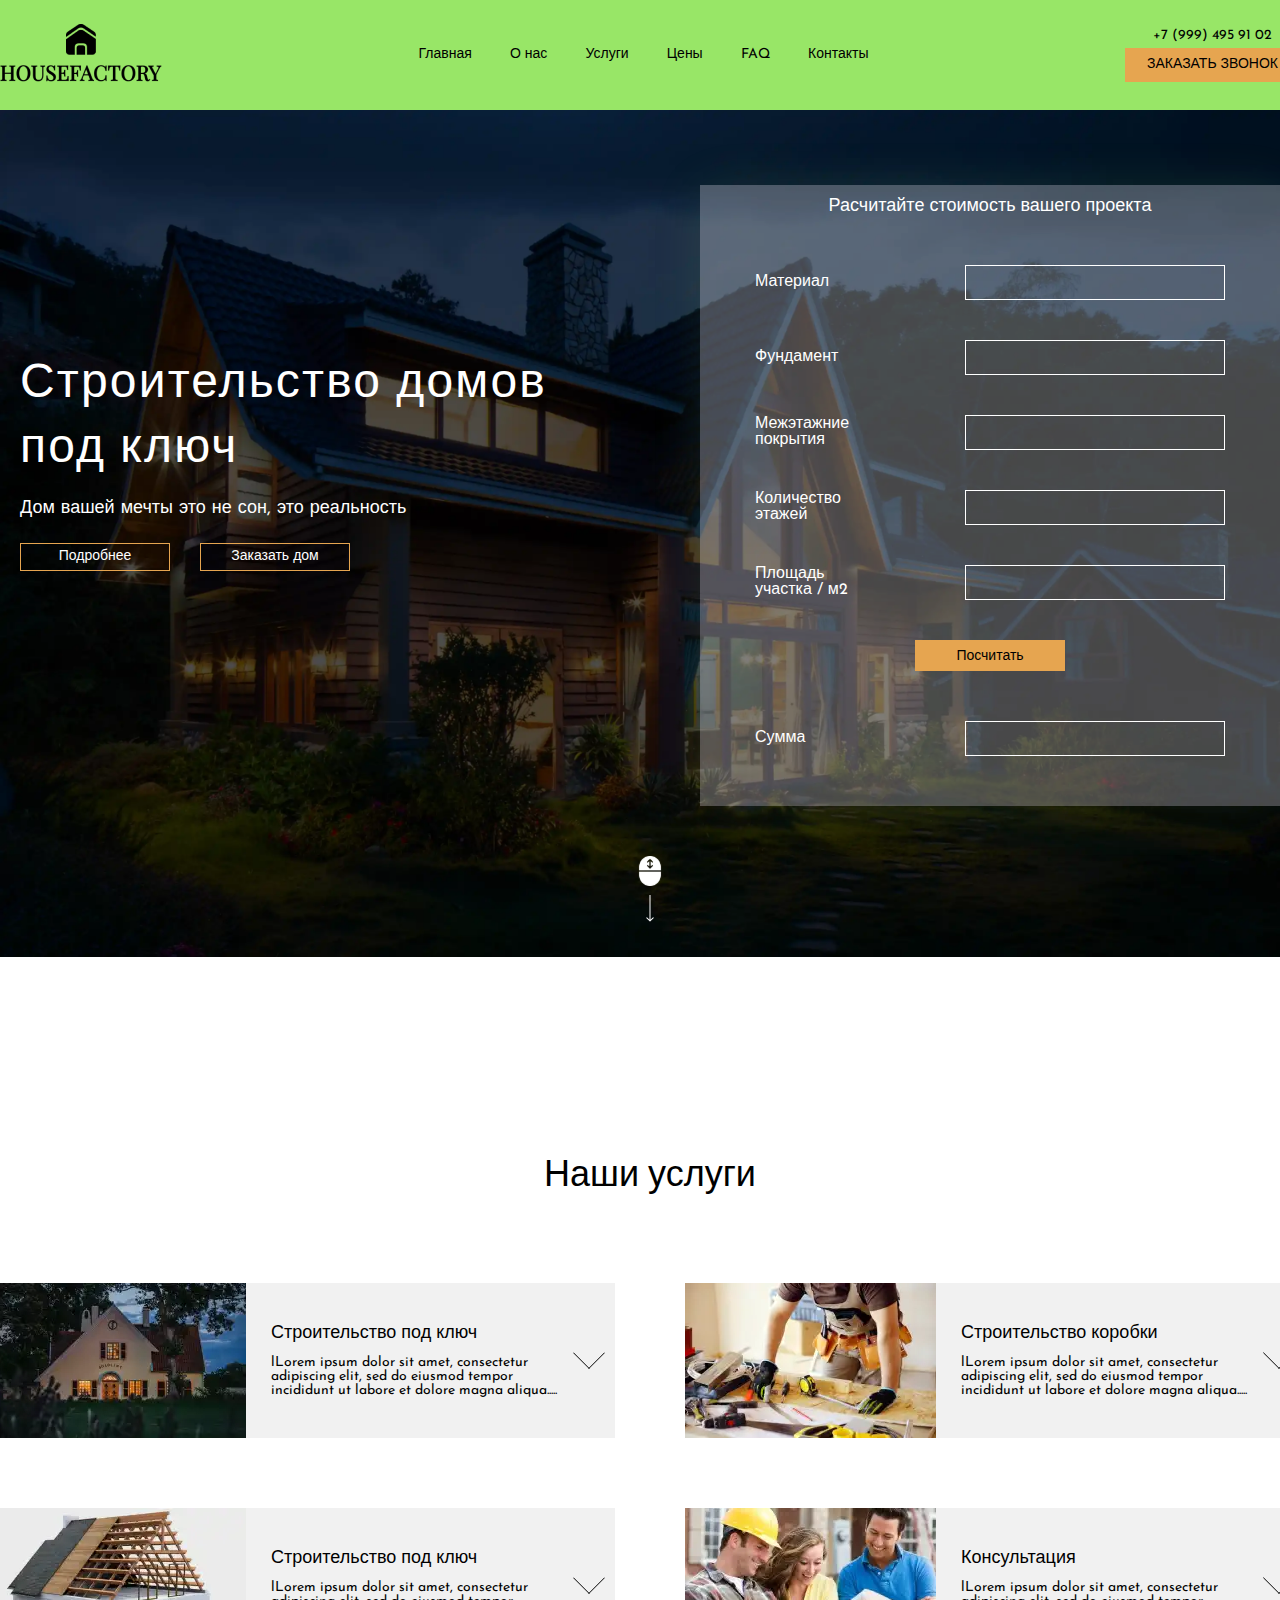
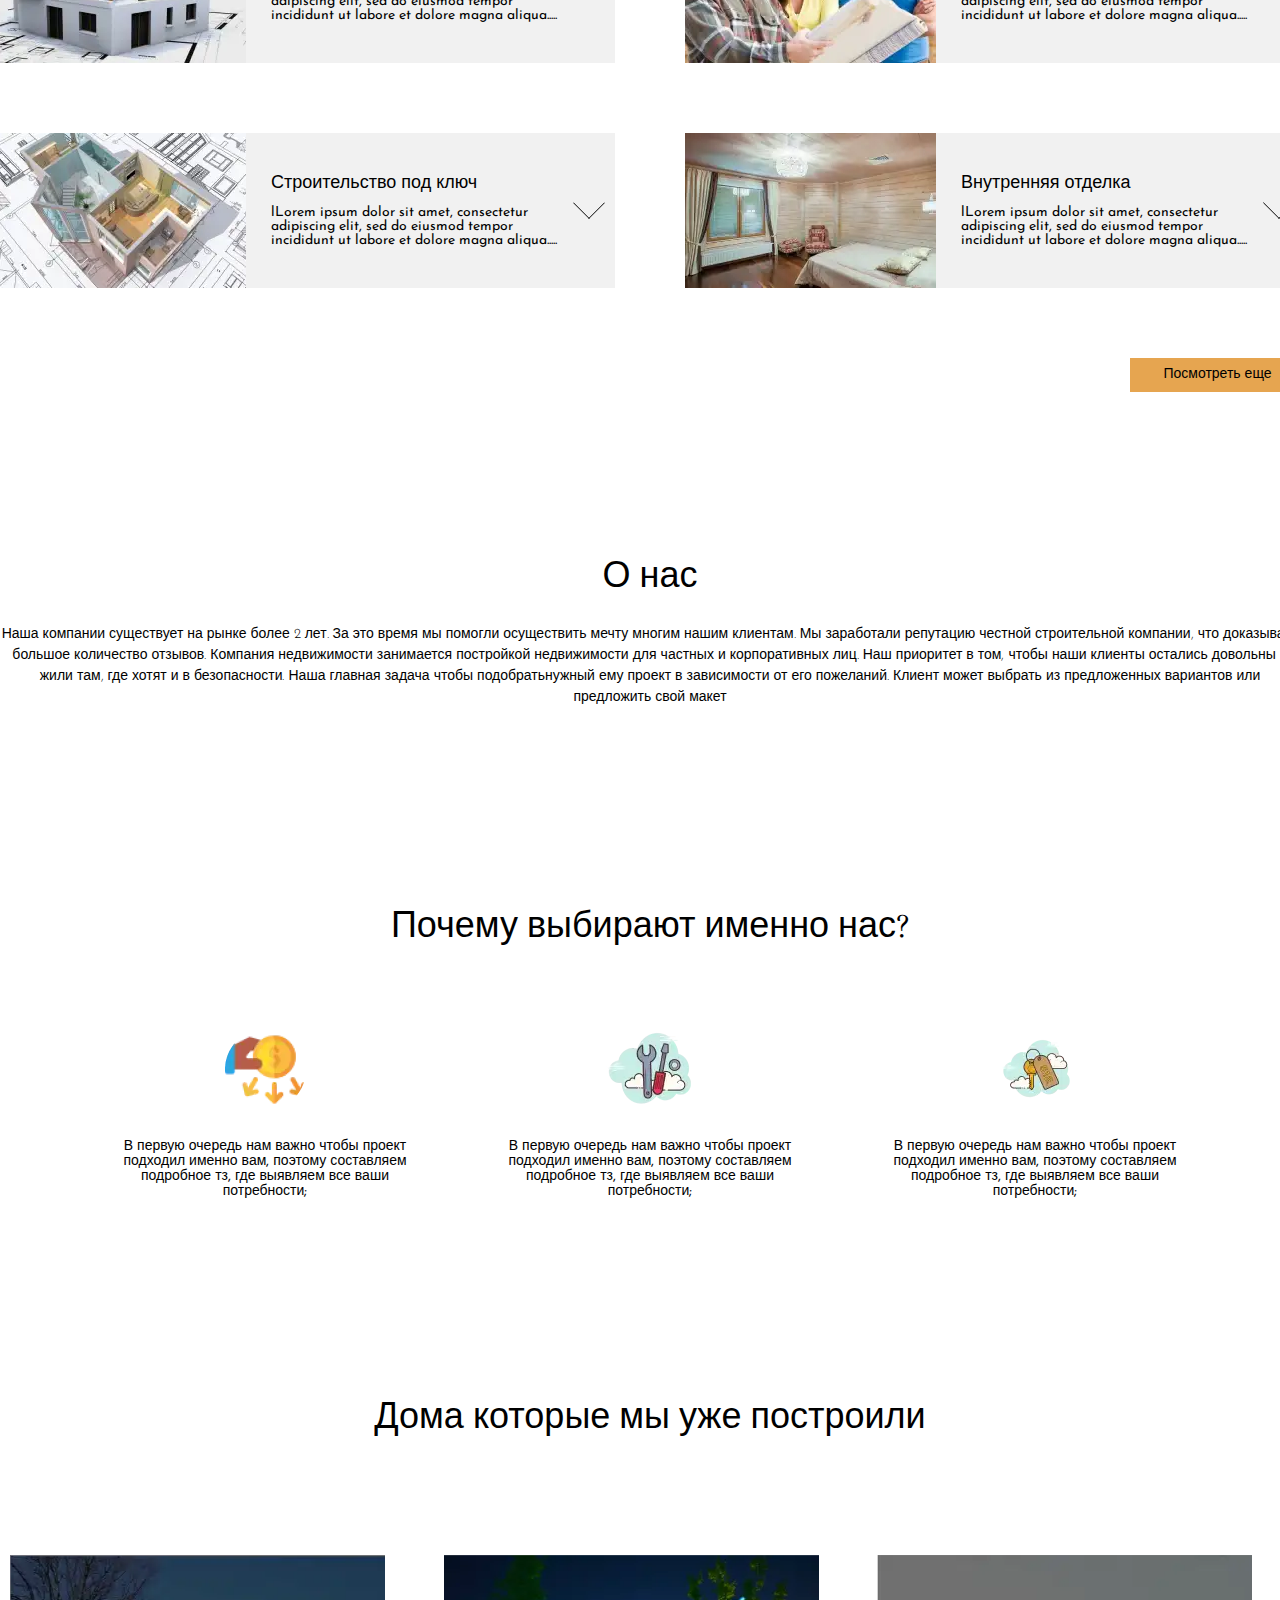
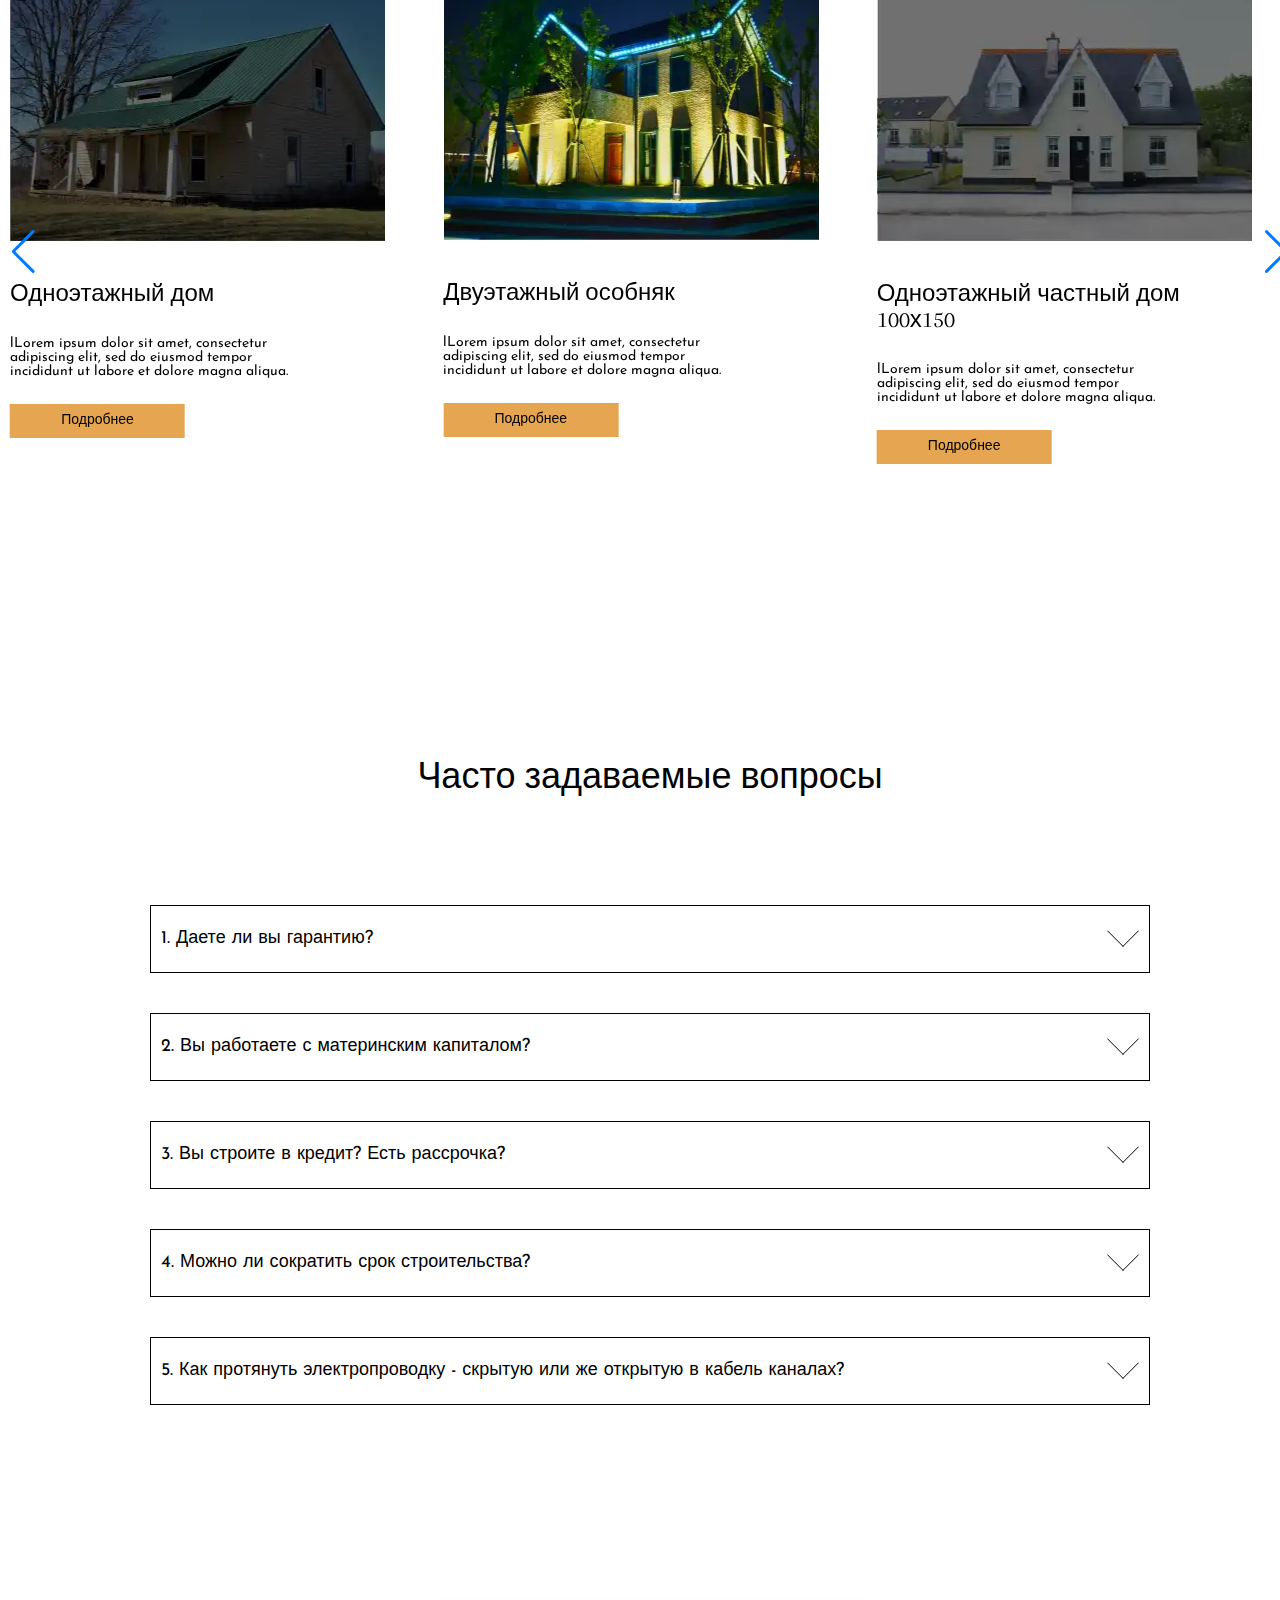
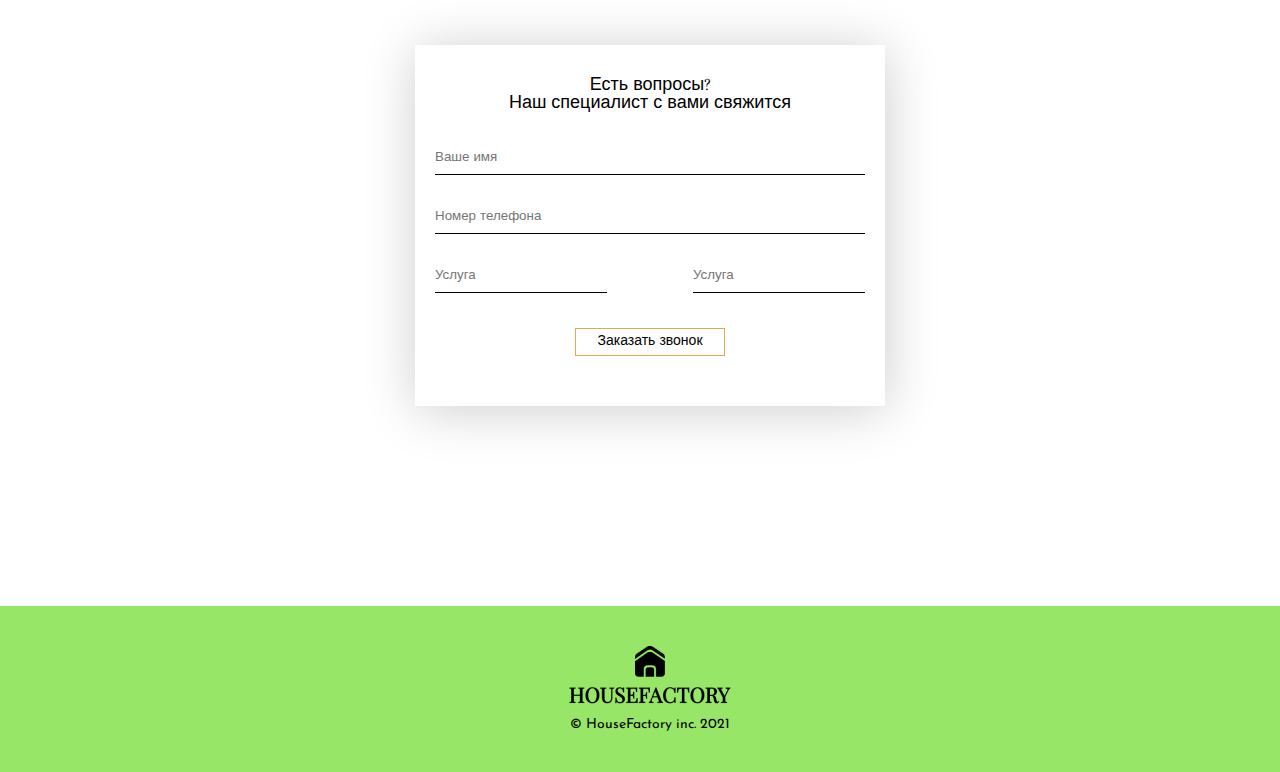
<file: index.html>
<!DOCTYPE html>
<html lang="en">

<head>
   <meta charset="UTF-8">
   <meta http-equiv="X-UA-Compatible" content="IE=edge">
   <meta name="viewport" content="width=device-width, initial-scale=1.0">
   <link rel="shortcut icon" href="favicon.ico" type="image/x-icon">
   <link rel="preconnect" href="https://fonts.gstatic.com">
   <link href="https://fonts.googleapis.com/css2?family=Arapey&family=Josefin+Sans:wght@300;400;700&display=swap"
      rel="stylesheet">
   <link rel="stylesheet" href="css/style.min.css">
   <link rel="stylesheet" href="https://unpkg.com/swiper/swiper-bundle.min.css" />
   <title>Строительcтво домов под ключ</title>
</head>

<body>
   <header class="header">
   <div class="container">
      <div class="header__wrapper">
         <div class="header__logo">
            <a href="#">
               <a href="index.html">
                  <picture><source srcset="img/main/logo.webp" type="image/webp"><img src="img/main/logo.png" alt="HouseFactory" class="header__logo" title="Вернуться на главную"></picture>
               </a>
            </a>
         </div>

         <nav class="menu">
            <ul class="menu__links">
               <li>
                  <a href="index.html" class="menu__link">
                     Главная
                     <span"></span>
                  </a>

               </li>
               <li>
                  <a href="#about" class="menu__link">
                     О нас
                  </a>
               </li>
               <li>
                  <a href="#services" class="menu__link">Услуги</a>
                  <span class="menu__arrow arrow"></span>
                  <ul class="sub-menu__links">
                     <li>                        
                        <a class="sub-menu__link link_1" href="services-turnkey-house.html">Дом под ключ</a>
                     </li>
                     <li>
                        <a class="sub-menu__link" href="construction-services-page.html">Строительные работы</a>
                     </li>
                  </ul>
               </li>
               <li>
                  <a href="#" class="menu__link">
                     Цены
                  </a>

               </li>
               <li>
                  <a href="#faq" class="menu__link">
                     FAQ
                  </a>

               </li>
               <li>
                  <a href="#contacts" class="menu__link">
                     Контакты
                  </a>
               </li>
            </ul>
         </nav>

         <div class="header__call">
            <div class="header__tel">
               <a class="tel" href="tel:+79994959102">+7 (999) 495 91 02</a>
            </div>
            <div class="header__call-back">
               <a href="" class="header__btn-cal btn">Заказать звонок</a>
            </div>
         </div>
      </div>
   </div>
</header>

   <main class="main">
      <section class="main__first-view first-view">
         <div class="container">
            <div class="first-view__wrapper">
               <div class="first-view__offer">
                  <h1 class="first-view__title">Строительство домов <br> под ключ</h1>
                  <p class="first-view__text">Дом вашей мечты это не сон, это реальность </p>
                  <div class="first-view__btn btn-first-view">
                     <a href="#" class="btn-first-view__btn btn-v2">Подробнее</a>
                     <a href="#" class="btn-first-view__btn btn-v2">Заказать дом</a>
                  </div>
               </div>
               <div class="calculation">
                  <div class="calculation__title">Расчитайте стоимость вашего проекта</div>
                  <div class="calculation__wrapper">
                     <div class="calculation__input input-calculation">
                        <div class="input-calculation__text">Материал</div>
                        <div class="input-calculation__input inpt">
                           <input list="material" type="text" class="cost-input" required>
                           <datalist id="material">
                              <option value="Веб программирование">
                              <option value="Разработчик игр">
                              <option value="Информационные технологии">
                           </datalist>
                        </div>
                     </div>
                     <div class="calculation__input input-calculation">
                        <div class="input-calculation__text">Фундамент</div>
                        <div class="input-calculation__input inpt">
                           <input list="foundation" type="text" class="cost-input" required>
                           <datalist id="foundation">
                              <option value="Веб программирование">
                              <option value="Разработчик игр">
                              <option value="Информационные технологии">
                           </datalist>
                        </div>
                     </div>
                     <div class="calculation__input input-calculation">
                        <div class="input-calculation__text">Межэтажние <br> покрытия</div>
                        <div class="input-calculation__input inpt">
                           <input list="interfloor" type="text" class="cost-input" required>
                           <datalist id="interfloor">
                              <option value="Веб программирование">
                              <option value="Разработчик игр">
                              <option value="Информационные технологии">
                           </datalist>
                        </div>
                     </div>
                     <div class="calculation__input input-calculation">
                        <div class="input-calculation__text">Количество <br> этажей</div>
                        <div class="input-calculation__input inpt">
                           <input list="material" type="number" class="cost-input" required>

                        </div>
                     </div>
                     <div class="calculation__input input-calculation">
                        <div class="input-calculation__text">Площадь <br> участка / м2</div>
                        <div class="input-calculation__input inpt">
                           <input list="area" type="text" class="cost-input" required>

                        </div>
                     </div>
                     <div class="calculation__btn btn">
                        <a href="#">Посчитать</a>
                     </div>
                     <div class="calculation__input input-calculation">
                        <div class="input-calculation__text">Сумма</div>
                        <div class="input-calculation__input inpt">
                           <input list="area" type="number" class="cost-input" required>
                        </div>
                     </div>
                  </div>
               </div>
            </div>
            <div class="first-view__scroll">
               <picture><source srcset="img/main/scroll_ico.svg" type="image/webp"><img src="img/main/scroll_ico.svg" alt="Прокрути вниз" class="scroll"></picture>
            </div>
         </div>
      </section>
      <section id="services" class="main__services services-main">
         <div class="container">
            <h2 class="services-main__title title">Наши услуги</h2>
            <div class="services-main__wrapper">
               <div class="services-main__service service-main">
                  <div class="service-main__wrapper">
                     <div class="service-main__img">
                        <picture><source srcset="img/main/Services_img_1.webp" type="image/webp"><img src="img/main/Services_img_1.png" alt="Строительство под ключ"></picture>
                     </div>
                     <div class="service-main__column">
                        <div class="service-main__tittle">Строительство под ключ</div>
                        <p class="service-main__text">
                           lLorem ipsum dolor sit amet, consectetur adipiscing elit, sed do
                           eiusmod tempor incididunt ut labore et dolore magna aliqua.....
                        </p>
                     </div>
                     <picture><source srcset="img/main/norm_arrow.svg" type="image/webp"><img class="service-main__arrow arow" src="img/main/norm_arrow.svg" alt=""></picture>
                  </div>
                  <div class="service-main__details details">
                     <div class="details__title">Описание</div>
                     <div class="details__text">
                        lLorem ipsum dolor sit amet, consectetur adipiscing elit, sed do
                        eiusmod tempor incididunt ut labore et dolore magna aliqua. lLorem ipsum dolor sit amet,
                        consectetur adipiscing elit, sed do eiusmod tempor incididunt ut labore et dolore magna
                        aliqua.
                     </div>
                     <div class="details__prices">
                        <div class="details__price">Цена: 25000 / м2</div>
                        <div class="details__button">
                           <a href="#" class="details__btn btn">Расчитать</a>
                        </div>
                     </div>
                  </div>
               </div>
               <div class="services-main__service service-main">
                  <div class="service-main__wrapper">
                     <div class="service-main__img">
                        <picture><source srcset="img/main/Services_img_4.webp" type="image/webp"><img src="img/main/Services_img_4.png" alt="Строительные услуги"></picture>
                     </div>
                     <div class="service-main__column">
                        <div class="service-main__tittle">Строительство коробки</div>
                        <p class="service-main__text">
                           lLorem ipsum dolor sit amet, consectetur adipiscing elit, sed do
                           eiusmod tempor incididunt ut labore et dolore magna aliqua.....
                        </p>
                     </div>
                     <picture><source srcset="img/main/norm_arrow.svg" type="image/webp"><img class="service-main__arrow" src="img/main/norm_arrow.svg" alt=""></picture>
                  </div>
                  <div class="service-main__details details">
                     <div class="details__title">Описание</div>
                     <div class="details__text">
                        lLorem ipsum dolor sit amet, consectetur adipiscing elit, sed do
                        eiusmod tempor incididunt ut labore et dolore magna aliqua. lLorem ipsum dolor sit amet,
                        consectetur adipiscing elit, sed do eiusmod tempor incididunt ut labore et dolore magna
                        aliqua.
                     </div>
                     <div class="details__prices">
                        <div class="details__price">Цена: 25000 / м2</div>
                        <div class="details__button">
                           <a href="#" class="details__btn btn">Расчитать</a>
                        </div>
                     </div>
                  </div>
               </div>
               <div class="services-main__service service-main">
                  <div class="service-main__wrapper">
                     <div class="service-main__img">
                        <picture><source srcset="img/main/Services_img_2.webp" type="image/webp"><img src="img/main/Services_img_2.png" alt="Строительство под ключ"></picture>
                     </div>
                     <div class="service-main__column">
                        <div class="service-main__tittle">Строительство под ключ</div>
                        <p class="service-main__text">
                           lLorem ipsum dolor sit amet, consectetur adipiscing elit, sed do
                           eiusmod tempor incididunt ut labore et dolore magna aliqua.....
                        </p>
                     </div>
                     <picture><source srcset="img/main/norm_arrow.svg" type="image/webp"><img class="service-main__arrow" src="img/main/norm_arrow.svg" alt=""></picture>
                  </div>
                  <div class="service-main__details details">
                     <div class="details__title">Описание</div>
                     <div class="details__text">
                        lLorem ipsum dolor sit amet, consectetur adipiscing elit, sed do
                        eiusmod tempor incididunt ut labore et dolore magna aliqua. lLorem ipsum dolor sit amet,
                        consectetur adipiscing elit, sed do eiusmod tempor incididunt ut labore et dolore magna
                        aliqua.
                     </div>
                     <div class="details__prices">
                        <div class="details__price">Цена: 25000 / м2</div>
                        <div class="details__button">
                           <a href="#" class="details__btn btn">Расчитать</a>
                        </div>
                     </div>
                  </div>
               </div>
               <div class="services-main__service service-main">
                  <div class="service-main__wrapper">
                     <div class="service-main__img">
                        <picture><source srcset="img/main/Services_img_5.webp" type="image/webp"><img src="img/main/Services_img_5.png" alt="Строительные услуги"></picture>
                     </div>
                     <div class="service-main__column">
                        <div class="service-main__tittle">Консультация</div>
                        <p class="service-main__text">
                           lLorem ipsum dolor sit amet, consectetur adipiscing elit, sed do
                           eiusmod tempor incididunt ut labore et dolore magna aliqua.....
                        </p>
                     </div>
                     <picture><source srcset="img/main/norm_arrow.svg" type="image/webp"><img class="service-main__arrow" src="img/main/norm_arrow.svg" alt=""></picture>
                  </div>
                  <div class="service-main__details details">
                     <div class="details__title">Описание</div>
                     <div class="details__text">
                        lLorem ipsum dolor sit amet, consectetur adipiscing elit, sed do
                        eiusmod tempor incididunt ut labore et dolore magna aliqua. lLorem ipsum dolor sit amet,
                        consectetur adipiscing elit, sed do eiusmod tempor incididunt ut labore et dolore magna
                        aliqua.
                     </div>
                     <div class="details__prices">
                        <div class="details__price">Цена: 25000 / м2</div>
                        <div class="details__button">
                           <a href="#" class="details__btn btn">Расчитать</a>
                        </div>
                     </div>
                  </div>
               </div>
               <div class="services-main__service service-main">
                  <div class="service-main__wrapper">
                     <div class="service-main__img">
                        <picture><source srcset="img/main/Services_img_3.webp" type="image/webp"><img src="img/main/Services_img_3.png" alt="Создание готовго проекта"></picture>
                     </div>
                     <div class="service-main__column">
                        <div class="service-main__tittle">Строительство под ключ</div>
                        <p class="service-main__text">
                           lLorem ipsum dolor sit amet, consectetur adipiscing elit, sed do
                           eiusmod tempor incididunt ut labore et dolore magna aliqua.....
                        </p>
                     </div>
                     <picture><source srcset="img/main/norm_arrow.svg" type="image/webp"><img class="service-main__arrow" src="img/main/norm_arrow.svg" alt=""></picture>
                  </div>
                  <div class="service-main__details details">
                     <div class="details__title">Описание</div>
                     <div class="details__text">
                        lLorem ipsum dolor sit amet, consectetur adipiscing elit, sed do
                        eiusmod tempor incididunt ut labore et dolore magna aliqua. lLorem ipsum dolor sit amet,
                        consectetur adipiscing elit, sed do eiusmod tempor incididunt ut labore et dolore magna
                        aliqua.
                     </div>
                     <div class="details__prices">
                        <div class="details__price">Цена: 25000 / м2</div>
                        <div class="details__button">
                           <a href="#" class="details__btn btn">Расчитать</a>
                        </div>
                     </div>
                  </div>
               </div>
               <div class="services-main__service service-main">
                  <div class="service-main__wrapper">
                     <div class="service-main__img">
                        <picture><source srcset="img/main/Services_img_6.webp" type="image/webp"><img src="img/main/Services_img_6.png" alt="Строительство под ключ"></picture>
                     </div>
                     <div class="service-main__column">
                        <div class="service-main__tittle">Внутренняя отделка</div>
                        <p class="service-main__text">
                           lLorem ipsum dolor sit amet, consectetur adipiscing elit, sed do
                           eiusmod tempor incididunt ut labore et dolore magna aliqua.....
                        </p>
                     </div>
                     <picture><source srcset="img/main/norm_arrow.svg" type="image/webp"><img class="service-main__arrow" src="img/main/norm_arrow.svg" alt=""></picture>
                  </div>
                  <div class="service-main__details details">
                     <div class="details__title">Описание</div>
                     <div class="details__text">
                        lLorem ipsum dolor sit amet, consectetur adipiscing elit, sed do
                        eiusmod tempor incididunt ut labore et dolore magna aliqua. lLorem ipsum dolor sit amet,
                        consectetur adipiscing elit, sed do eiusmod tempor incididunt ut labore et dolore magna
                        aliqua.
                     </div>
                     <div class="details__prices">
                        <div class="details__price">Цена: 25000 / м2</div>
                        <div class="details__button">
                           <a href="#" class="details__btn btn">Расчитать</a>
                        </div>
                     </div>
                  </div>
               </div>
               <a class="service-main__btn btn" href="#">Посмотреть еще</a>
            </div>
         </div>
      </section>
      <section id="about" class="about">
         <div class="container">
            <h2 class="about__title title">О нас</h2>
            <p class="about__text">
               Наша компании существует на рынке более 2 лет. За это время мы помогли осуществить мечту многим нашим
               клиентам. Мы заработали репутацию честной строительной компании, что доказывает большое количество
               отзывов.
               Компания недвижимости занимается постройкой недвижимости для частных и корпоративных лиц. Наш приоритет в
               том, чтобы наши клиенты остались довольны и жили там, где хотят и в безопасности. Наша главная задача
               чтобы подобратьнужный ему проект в зависимости от его пожеланий. Клиент может выбрать из предложенных
               вариантов или предложить свой макет
            </p>
         </div>
      </section>
      <section class="advantages">
         <div class="container">
            <div class="advantages__title title">Почему выбирают именно нас?</div>
            <div class="advantages__wrapper">
               <div class="advantages__content">
                  <div class="advantages__text">
                     В первую очередь нам важно чтобы проект подходил именно вам, поэтому составляем подробное тз, где
                     выявляем все ваши потребности;
                  </div>
               </div>
               <div class="advantages__content">
                  <div class="advantages__text">
                     В первую очередь нам важно чтобы проект подходил именно вам, поэтому составляем подробное тз, где
                     выявляем все ваши потребности;
                  </div>
               </div>
               <div class="advantages__content">
                  <div class="advantages__text">
                     В первую очередь нам важно чтобы проект подходил именно вам, поэтому составляем подробное тз, где
                     выявляем все ваши потребности;
                  </div>
               </div>
            </div>
         </div>
      </section>
      <section class="portfolio">
         <div class="container">
            <div class="portfolio__wrapper">
   <div class="portfolio__title title">Дома которые мы уже построили</div>
   <div class="portfolio-slider swiper-container">
      <div class="portfolio-slider__wrapper swiper-wrapper">
         <div class="portfolio-slider__slide swiper-slide">
            <div class="portfolio-slider__container slider-img">
               <div class="slider-img swiper-container">
                  <div class="slider-img__wrapper swiper-wrapper">
                     <div class="slider-img__slide swiper-slide">
                        <picture><source srcset="img/main/house_1.webp" type="image/webp"><img src="img/main/house_1.png" alt="Дом"></picture>
                     </div>
                     <div class="slider-img__slide swiper-slide">
                        <picture><source srcset="img/main/house_1.webp" type="image/webp"><img src="img/main/house_1.png" alt="Дом"></picture>
                     </div>
                     <div class="slider-img__slide swiper-slide">
                        <picture><source srcset="img/main/house_1.webp" type="image/webp"><img src="img/main/house_1.png" alt="Дом"></picture>
                     </div>

                  </div>
                  <div class="swiper-pagination"></div>
               </div>
               <div class="portfolio-slider__title">Загородный дом 125х130</div>
               <div class="portfolio-slider__text">
                  lLorem ipsum dolor sit amet, consectetur adipiscing elit, sed
                  do eiusmod tempor incididunt ut labore et dolore magna aliqua.
               </div>
               <a class="portfolio-slider__btn btn" href="#"> Подробнее</a>
            </div>
         </div>
         <div class="portfolio-slider__slide swiper-slide">
            <div class="portfolio-slider__container slider-img">
               <div class="slider-img swiper-container">
                  <div class="slider-img__wrapper swiper-wrapper">
                     <div class="slider-img__slide swiper-slide">
                        <picture><source srcset="img/main/house_2.webp" type="image/webp"><img src="img/main/house_2.png" alt="Дом"></picture>
                     </div>
                     <div class="slider-img__slide swiper-slide">
                        <picture><source srcset="img/main/house_2.webp" type="image/webp"><img src="img/main/house_2.png" alt="Дом"></picture>
                     </div>
                     <div class="slider-img__slide swiper-slide">
                        <picture><source srcset="img/main/house_2.webp" type="image/webp"><img src="img/main/house_2.png" alt="Дом"></picture>
                     </div>
                  </div>
                  <div class="swiper-pagination"></div>
               </div>
               <div class="portfolio-slider__title">Одноэтажный дом </div>
               <div class="portfolio-slider__text">
                  lLorem ipsum dolor sit amet, consectetur adipiscing elit, sed
                  do eiusmod tempor incididunt ut labore et dolore magna aliqua.
               </div>
               <a class="portfolio-slider__btn btn" href="#"> Подробнее</a>
            </div>
         </div>
         <div class="portfolio-slider__slide swiper-slide">
            <div class="portfolio-slider__container slider-img">
               <div class="slider-img swiper-container">
                  <div class="slider-img__wrapper swiper-wrapper">
                     <div class="slider-img__slide swiper-slide">
                        <picture><source srcset="img/main/house_3.webp" type="image/webp"><img src="img/main/house_3.png" alt="Дом"></picture>
                     </div>
                     <div class="slider-img__slide swiper-slide">
                        <picture><source srcset="img/main/house_3.webp" type="image/webp"><img src="img/main/house_3.png" alt="Дом"></picture>
                     </div>
                     <div class="slider-img__slide swiper-slide">
                        <picture><source srcset="img/main/house_3.webp" type="image/webp"><img src="img/main/house_3.png" alt="Дом"></picture>
                     </div>

                  </div>
                  <div class="swiper-pagination"></div>
               </div>
               <div class="portfolio-slider__title">Двуэтажный особняк</div>
               <div class="portfolio-slider__text">
                  lLorem ipsum dolor sit amet, consectetur adipiscing elit, sed
                  do eiusmod tempor incididunt ut labore et dolore magna aliqua.
               </div>
               <a class="portfolio-slider__btn btn" href="#"> Подробнее</a>
            </div>
         </div>
         <div class="portfolio-slider__slide swiper-slide">
            <div class="portfolio-slider__container slider-img">
               <div class="slider-img swiper-container">
                  <div class="slider-img__wrapper swiper-wrapper">
                     <div class="slider-img__slide swiper-slide">
                        <picture><source srcset="img/main/house_4.webp" type="image/webp"><img src="img/main/house_4.png" alt="Дом"></picture>
                     </div>
                     <div class="slider-img__slide swiper-slide">
                        <picture><source srcset="img/main/house_4.webp" type="image/webp"><img src="img/main/house_4.png" alt="Дом"></picture>
                     </div>
                     <div class="slider-img__slide swiper-slide">
                        <picture><source srcset="img/main/house_4.webp" type="image/webp"><img src="img/main/house_4.png" alt="Дом"></picture>
                     </div>

                  </div>
                  <div class="swiper-pagination"></div>
               </div>
               <div class="portfolio-slider__title">Одноэтажный частный дом 100х150</div>
               <div class="portfolio-slider__text">
                  lLorem ipsum dolor sit amet, consectetur adipiscing elit, sed
                  do eiusmod tempor incididunt ut labore et dolore magna aliqua.
               </div>
               <a class="portfolio-slider__btn btn" href="#"> Подробнее</a>
            </div>
         </div>
         <div class="portfolio-slider__slide swiper-slide">
            <div class="portfolio-slider__container slider-img">
               <div class="slider-img swiper-container">
                  <div class="slider-img__wrapper swiper-wrapper">
                     <div class="slider-img__slide swiper-slide">
                        <picture><source srcset="img/main/house_5.webp" type="image/webp"><img src="img/main/house_5.png" alt="Дом"></picture>
                     </div>
                     <div class="slider-img__slide swiper-slide">
                        <picture><source srcset="img/main/house_5.webp" type="image/webp"><img src="img/main/house_5.png" alt="Дом"></picture>
                     </div>
                     <div class="slider-img__slide swiper-slide">
                        <picture><source srcset="img/main/house_5.webp" type="image/webp"><img src="img/main/house_5.png" alt="Дом"></picture>
                     </div>

                  </div>
                  <div class="swiper-pagination"></div>
               </div>
               <div class="portfolio-slider__title">Домик в горах</div>
               <div class="portfolio-slider__text">
                  lLorem ipsum dolor sit amet, consectetur adipiscing elit, sed
                  do eiusmod tempor incididunt ut labore et dolore magna aliqua.
               </div>
               <a class="portfolio-slider__btn btn" href="#"> Подробнее</a>
            </div>
         </div>
         <div class="portfolio-slider__slide swiper-slide">
            <div class="portfolio-slider__container slider-img">
               <div class="slider-img swiper-container">
                  <div class="slider-img__wrapper swiper-wrapper">
                     <div class="slider-img__slide swiper-slide">
                        <picture><source srcset="img/main/house_6.webp" type="image/webp"><img src="img/main/house_6.png" alt="Дом"></picture>
                     </div>
                     <div class="slider-img__slide swiper-slide">
                        <picture><source srcset="img/main/house_6.webp" type="image/webp"><img src="img/main/house_6.png" alt="Дом"></picture>
                     </div>
                     <div class="slider-img__slide swiper-slide">
                        <picture><source srcset="img/main/house_6.webp" type="image/webp"><img src="img/main/house_6.png" alt="Дом"></picture>
                     </div>

                  </div>
                  <div class="swiper-pagination"></div>
               </div>
               <div class="portfolio-slider__title">Особняк на берегу озера</div>
               <div class="portfolio-slider__text">
                  lLorem ipsum dolor sit amet, consectetur adipiscing elit, sed
                  do eiusmod tempor incididunt ut labore et dolore magna aliqua.
               </div>
               <a class="portfolio-slider__btn btn" href="#"> Подробнее</a>
            </div>
         </div>
      </div>
      <div class="swiper-button-prev"></div>
      <div class="swiper-button-next"></div>
      <div class="swiper-pagination"></div>
   </div>
</div>
         </div>
      </section>
      <section id="faq" class="faq">
         <div class="container">
            <div class="faq__title title">Часто задаваемые вопросы</div>
            <div class="faq__questions">
               <div class="faq__question">
                  <div class="faq__content">
                     <div class="faq__title-question">1. Даете ли вы гарантию?</div>
                     <div class="faq__arrow arow">
                        <picture><source srcset="img//main/norm_arrow.svg" type="image/webp"><img src="img//main/norm_arrow.svg" alt="arrow"></picture>
                     </div>
                  </div>
                  <div class="faq__answer">
                     <p>
                        lLorem ipsum dolor sit amet, consectetur adipiscing elit, sed do eiusmod tempor incididunt ut
                        labore et dolore magna aliqua. lLorem ipsum dolor sit amet, consectetur adipiscing elit, sed do
                        eiusmod tempor incididunt ut labore et dolore magna aliqua. lLorem ipsum dolor sit amet,
                        consectetur adipiscing elit, sed do eiusmod tempor incididunt ut labore et dolore magna aliqua.
                        lLorem ipsum dolor sit amet, consectetur adipiscing elit, sed do eiusmod tempor incididunt ut
                        labore et dolore magna aliqua. lLorem ipsum dolor sit amet, consectetur adipiscing elit, sed do
                        eiusmod tempor incididunt ut labore et dolore magna aliqua. lLorem ipsum dolor sit amet,
                        consectetur adipiscing elit, sed do eiusmod tempor incididunt ut labore et dolore magna aliqua.
                        lLorem ipsum dolor sit amet, consectetur adipiscing elit, sed do eiusmod tempor incididunt ut
                        labore et dolore magna aliqua. lLorem ipsum dolor sit amet, consectetur adipiscing elit, sed do
                        eiusmod tempor incididunt ut labore et dolore magna aliqua. lLorem ipsum dolor sit amet,
                        consectetur adipiscing elit, sed do eiusmod tempor incididunt ut labore et dolore magna aliqua.
                     </p>
                  </div>
               </div>
               <div class="faq__question">
                  <div class="faq__content">
                     <div class="faq__title-question">2. Вы работаете с материнским капиталом?</div>
                     <div class="faq__arrow">
                        <picture><source srcset="img//main/norm_arrow.svg" type="image/webp"><img src="img//main/norm_arrow.svg" alt="arrow"></picture>
                     </div>
                  </div>
                  <div class="faq__answer">
                     <p>
                        lLorem ipsum dolor sit amet, consectetur adipiscing elit, sed do eiusmod tempor incididunt ut
                        labore et dolore magna aliqua. lLorem ipsum dolor sit amet, consectetur adipiscing elit, sed do
                        eiusmod tempor incididunt ut labore et dolore magna aliqua. lLorem ipsum dolor sit amet,
                        consectetur adipiscing elit, sed do eiusmod tempor incididunt ut labore et dolore magna aliqua.
                        lLorem ipsum dolor sit amet, consectetur adipiscing elit, sed do eiusmod tempor incididunt ut
                        labore et dolore magna aliqua. lLorem ipsum dolor sit amet, consectetur adipiscing elit, sed do
                        eiusmod tempor incididunt ut labore et dolore magna aliqua. lLorem ipsum dolor sit amet,
                        consectetur adipiscing elit, sed do eiusmod tempor incididunt ut labore et dolore magna aliqua.
                        lLorem ipsum dolor sit amet, consectetur adipiscing elit, sed do eiusmod tempor incididunt ut
                        labore et dolore magna aliqua. lLorem ipsum dolor sit amet, consectetur adipiscing elit, sed do
                        eiusmod tempor incididunt ut labore et dolore magna aliqua. lLorem ipsum dolor sit amet,
                        consectetur adipiscing elit, sed do eiusmod tempor incididunt ut labore et dolore magna aliqua.
                     </p>
                  </div>
               </div>
               <div class="faq__question">
                  <div class="faq__content">
                     <div class="faq__title-question">3. Вы строите в кредит? Есть рассрочка?</div>
                     <div class="faq__arrow">
                        <picture><source srcset="img//main/norm_arrow.svg" type="image/webp"><img src="img//main/norm_arrow.svg" alt="arrow"></picture>
                     </div>
                  </div>
                  <div class="faq__answer">
                     <p>
                        lLorem ipsum dolor sit amet, consectetur adipiscing elit, sed do eiusmod tempor incididunt ut
                        labore et dolore magna aliqua. lLorem ipsum dolor sit amet, consectetur adipiscing elit, sed do
                        eiusmod tempor incididunt ut labore et dolore magna aliqua. lLorem ipsum dolor sit amet,
                        consectetur adipiscing elit, sed do eiusmod tempor incididunt ut labore et dolore magna aliqua.
                        lLorem ipsum dolor sit amet, consectetur adipiscing elit, sed do eiusmod tempor incididunt ut
                        labore et dolore magna aliqua. lLorem ipsum dolor sit amet, consectetur adipiscing elit, sed do
                        eiusmod tempor incididunt ut labore et dolore magna aliqua. lLorem ipsum dolor sit amet,
                        consectetur adipiscing elit, sed do eiusmod tempor incididunt ut labore et dolore magna aliqua.
                        lLorem ipsum dolor sit amet, consectetur adipiscing elit, sed do eiusmod tempor incididunt ut
                        labore et dolore magna aliqua. lLorem ipsum dolor sit amet, consectetur adipiscing elit, sed do
                        eiusmod tempor incididunt ut labore et dolore magna aliqua. lLorem ipsum dolor sit amet,
                        consectetur adipiscing elit, sed do eiusmod tempor incididunt ut labore et dolore magna aliqua.
                     </p>
                  </div>
               </div>
               <div class="faq__question">
                  <div class="faq__content">
                     <div class="faq__title-question">4. Можно ли сократить срок строительства?</div>
                     <div class="faq__arrow">
                        <picture><source srcset="img//main/norm_arrow.svg" type="image/webp"><img src="img//main/norm_arrow.svg" alt="arrow"></picture>
                     </div>
                  </div>
                  <div class="faq__answer">
                     <p>
                        lLorem ipsum dolor sit amet, consectetur adipiscing elit, sed do eiusmod tempor incididunt ut
                        labore et dolore magna aliqua. lLorem ipsum dolor sit amet, consectetur adipiscing elit, sed do
                        eiusmod tempor incididunt ut labore et dolore magna aliqua. lLorem ipsum dolor sit amet,
                        consectetur adipiscing elit, sed do eiusmod tempor incididunt ut labore et dolore magna aliqua.
                        lLorem ipsum dolor sit amet, consectetur adipiscing elit, sed do eiusmod tempor incididunt ut
                        labore et dolore magna aliqua. lLorem ipsum dolor sit amet, consectetur adipiscing elit, sed do
                        eiusmod tempor incididunt ut labore et dolore magna aliqua. lLorem ipsum dolor sit amet,
                        consectetur adipiscing elit, sed do eiusmod tempor incididunt ut labore et dolore magna aliqua.
                        lLorem ipsum dolor sit amet, consectetur adipiscing elit, sed do eiusmod tempor incididunt ut
                        labore et dolore magna aliqua. lLorem ipsum dolor sit amet, consectetur adipiscing elit, sed do
                        eiusmod tempor incididunt ut labore et dolore magna aliqua. lLorem ipsum dolor sit amet,
                        consectetur adipiscing elit, sed do eiusmod tempor incididunt ut labore et dolore magna aliqua.
                     </p>
                  </div>
               </div>
               <div class="faq__question">
                  <div class="faq__content">
                     <div class="faq__title-question">5. Как протянуть электропроводку - скрытую или же открытую в
                        кабель каналах?</div>
                     <div class="faq__arrow">
                        <picture><source srcset="img//main/norm_arrow.svg" type="image/webp"><img src="img//main/norm_arrow.svg" alt="arrow"></picture>
                     </div>
                  </div>
                  <div class="faq__answer">
                     <p>
                        lLorem ipsum dolor sit amet, consectetur adipiscing elit, sed do eiusmod tempor incididunt ut
                        labore et dolore magna aliqua. lLorem ipsum dolor sit amet, consectetur adipiscing elit, sed do
                        eiusmod tempor incididunt ut labore et dolore magna aliqua. lLorem ipsum dolor sit amet,
                        consectetur adipiscing elit, sed do eiusmod tempor incididunt ut labore et dolore magna aliqua.
                        lLorem ipsum dolor sit amet, consectetur adipiscing elit, sed do eiusmod tempor incididunt ut
                        labore et dolore magna aliqua. lLorem ipsum dolor sit amet, consectetur adipiscing elit, sed do
                        eiusmod tempor incididunt ut labore et dolore magna aliqua. lLorem ipsum dolor sit amet,
                        consectetur adipiscing elit, sed do eiusmod tempor incididunt ut labore et dolore magna aliqua.
                        lLorem ipsum dolor sit amet, consectetur adipiscing elit, sed do eiusmod tempor incididunt ut
                        labore et dolore magna aliqua. lLorem ipsum dolor sit amet, consectetur adipiscing elit, sed do
                        eiusmod tempor incididunt ut labore et dolore magna aliqua. lLorem ipsum dolor sit amet,
                        consectetur adipiscing elit, sed do eiusmod tempor incididunt ut labore et dolore magna aliqua.
                     </p>
                  </div>
               </div>
            </div>
         </div>
      </section>
      <section id="contacts" class="call-back">
   <div class="container">
      <div class="call-back__wrapper">
         <h3 class="call-back__title">Есть вопросы? <br> Наш специалист с вами свяжится</h3>
         <form class="call-back__content" action="#" method="post">
            <input class="call-back__name input-call" type="text" placeholder="Ваше имя">
            <input class="call-back__phone input-call" type="tel" placeholder="Номер телефона">
            <div class="call-back__services input-call">
               <input class="call-back__service" type="text" placeholder="Услуга">
               <input class="call-back__service" type="text" placeholder="Услуга">
            </div>
            <div class="call-back__active">
               <a type="button" href="#" class="call-back__btn btn-v2">Заказать звонок</a>
            </div>
         </form>
      </div>
   </div>
</section>
   </main>

   <footer class="footer">
   <div class="container">
      <div class="footer__content">
         <picture><source srcset="img/main/logo.webp" type="image/webp"><img src="img/main/logo.png" alt="HouseFactory" class="footer__logo"></picture>
         <p class="footer__copyright">
            © HouseFactory inc. 2021
         </p>
      </div>
   </div>
</footer>
   <script src="https://unpkg.com/swiper/swiper-bundle.min.js"></script>
   <script src="js/script.min.js"></script>
</body>

</html>
</file>
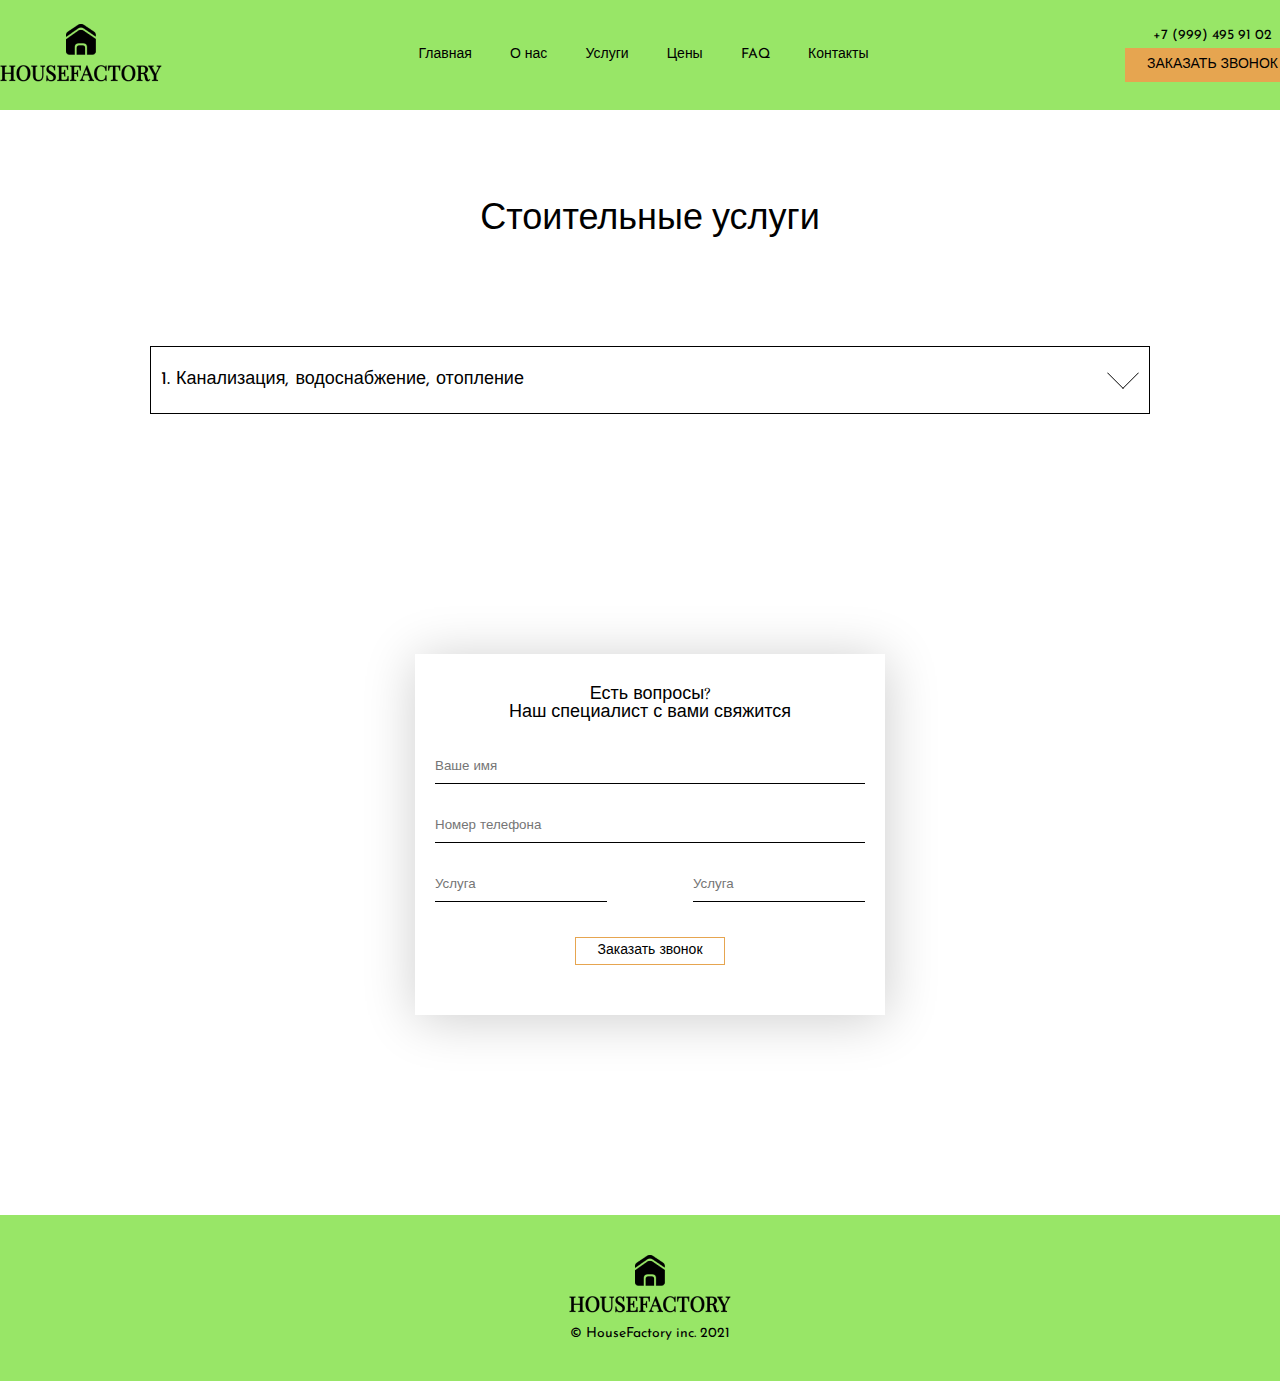
<file: construction-services-page.html>
<!DOCTYPE html><html lang="en"><head>   <meta charset="UTF-8">   <meta http-equiv="X-UA-Compatible" content="IE=edge">   <meta name="viewport" content="width=device-width, initial-scale=1.0">   <link rel="shortcut icon" href="favicon.ico" type="image/x-icon">   <link rel="preconnect" href="https://fonts.gstatic.com">   <link href="https://fonts.googleapis.com/css2?family=Arapey&family=Josefin+Sans:wght@300;400;700&display=swap"      rel="stylesheet">   <link rel="stylesheet" href="css/style.min.css">   <link rel="stylesheet" href="https://unpkg.com/swiper/swiper-bundle.min.css" />   <title>Строительcтво домов под ключ</title>   <title>Строительные услуги</title></head><body>   <header class="header">   <div class="container">      <div class="header__wrapper">         <div class="header__logo">            <a href="#">               <a href="index.html">                  <picture><source srcset="img/main/logo.webp" type="image/webp"><img src="img/main/logo.png" alt="HouseFactory" class="header__logo" title="Вернуться на главную"></picture>               </a>            </a>         </div>         <nav class="menu">            <ul class="menu__links">               <li>                  <a href="index.html" class="menu__link">                     Главная                     <span"></span>                  </a>               </li>               <li>                  <a href="#" class="menu__link">                     О нас                  </a>               </li>               <li>                  <a href="#" class="menu__link">Услуги</a>                  <span class="menu__arrow arrow"></span>                  <ul class="sub-menu__links">                     <li>                        <a class="sub-menu__link link_1" href="services-turnkey-house.html">Дом под ключ</a>                     </li>                     <li>                        <a class="sub-menu__link" href="construction-services-page.html">Строительные работы</a>                     </li>                  </ul>               </li>               <li>                  <a href="#" class="menu__link">                     Цены                  </a>               </li>               <li>                  <a href="#" class="menu__link">                     FAQ                  </a>               </li>               <li>                  <a href="#" class="menu__link">                     Контакты                  </a>               </li>            </ul>         </nav>         <div class="header__call">            <div class="header__tel">               <a class="tel" href="tel:+79994959102">+7 (999) 495 91 02</a>            </div>            <div class="header__call-back">               <a href="" class="header__btn-cal btn">Заказать звонок</a>            </div>         </div>      </div>   </div></header>   <section class="page-construction-services">      <section class="page-construction-services__wrapper">         <div class="container">            <div class="page-construction-services__title title">Стоительные услуги</div>            <div class="page-construction-services__names">               <div class="page-construction-services__name">                  <div class="page-construction-services__content">                     <div class="page-construction-services__title-name">1. Канализация, водоснабжение, отопление</div>                     <div class="page-construction-services__arrow arow">                        <picture><source srcset="img//main/norm_arrow.svg" type="image/webp"><img src="img//main/norm_arrow.svg" alt="arrow"></picture>                     </div>                  </div>                  <div class="page-construction-services__more">                     <p>                        lLorem ipsum dolor sit amet, consectetur adipiscing elit, sed do eiusmod tempor incididunt ut                        labore et dolore magna aliqua. lLorem ipsum dolor sit amet, consectetur adipiscing elit, sed do                        eiusmod tempor incididunt ut labore et dolore magna aliqua. lLorem ipsum dolor sit amet,                        consectetur adipiscing elit, sed do eiusmod tempor incididunt ut labore et dolore magna aliqua.                        lLorem ipsum dolor sit amet, consectetur adipiscing elit, sed do eiusmod tempor incididunt ut                        labore et dolore magna aliqua. lLorem ipsum dolor sit amet, consectetur adipiscing elit, sed do                        eiusmod tempor incididunt ut labore et dolore magna aliqua. lLorem ipsum dolor sit amet,                        consectetur adipiscing elit, sed do eiusmod tempor incididunt ut labore et dolore magna aliqua.                        lLorem ipsum dolor sit amet, consectetur adipiscing elit, sed do eiusmod tempor incididunt ut                        labore et dolore magna aliqua. lLorem ipsum dolor sit amet, consectetur adipiscing elit, sed do                        eiusmod tempor incididunt ut labore et dolore magna aliqua. lLorem ipsum dolor sit amet,                        consectetur adipiscing elit, sed do eiusmod tempor incididunt ut labore et dolore magna aliqua.                     </p>                  </div>               </div>            </div>      </section>      <section class="call-back">   <div class="container">      <div class="call-back__wrapper">         <h3 class="call-back__title">Есть вопросы? <br> Наш специалист с вами свяжится</h3>         <form class="call-back__content" action="#" method="post">            <input class="call-back__name input-call" type="text" placeholder="Ваше имя">            <input class="call-back__phone input-call" type="tel" placeholder="Номер телефона">            <div class="call-back__services input-call">               <input class="call-back__service" type="text" placeholder="Услуга">               <input class="call-back__service" type="text" placeholder="Услуга">            </div>            <div class="call-back__active">               <a type="button" href="#" class="call-back__btn btn-v2">Заказать звонок</a>            </div>         </form>      </div>   </div></section>   </section>   <footer class="footer">   <div class="container">      <div class="footer__content">         <picture><source srcset="img/main/logo.webp" type="image/webp"><img src="img/main/logo.png" alt="HouseFactory" class="footer__logo"></picture>         <p class="footer__copyright">            © HouseFactory inc. 2021         </p>      </div>   </div></footer>   <script src="js/script.min.js"></script></body></html>
</file>
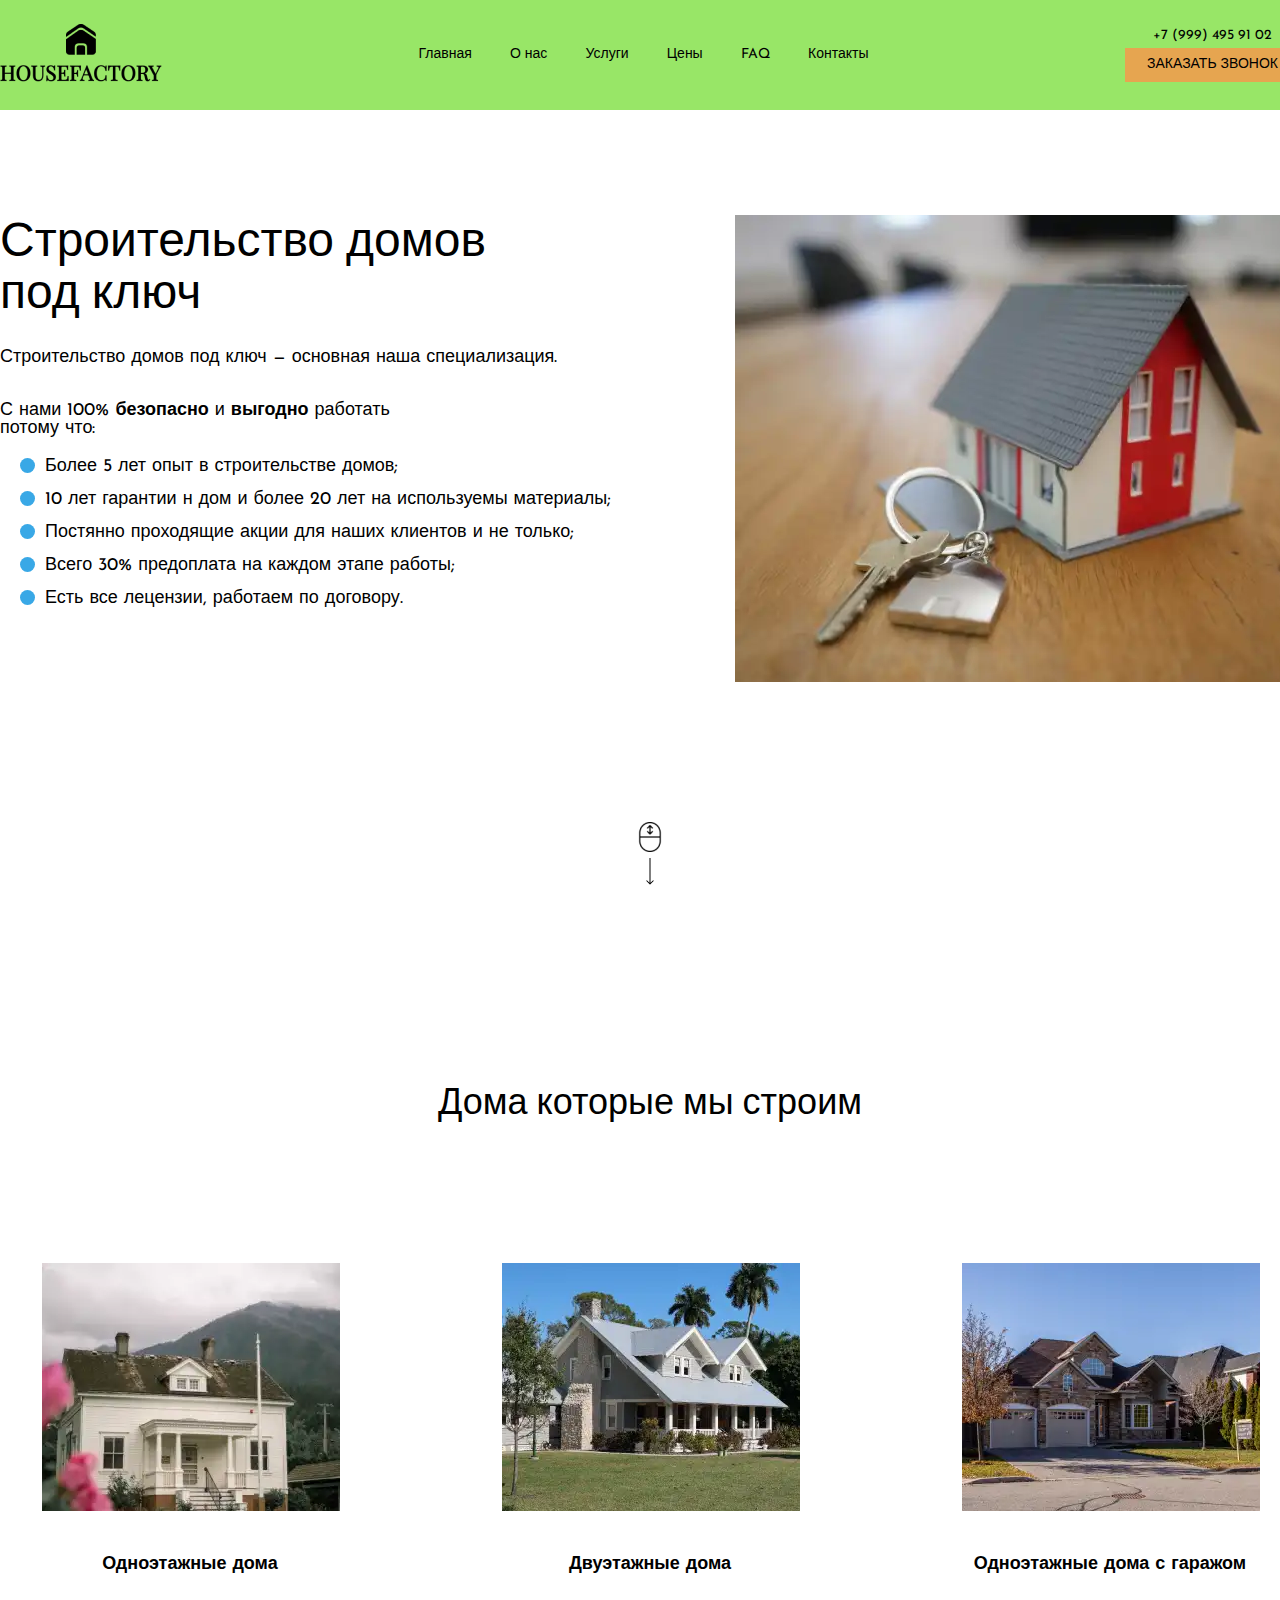
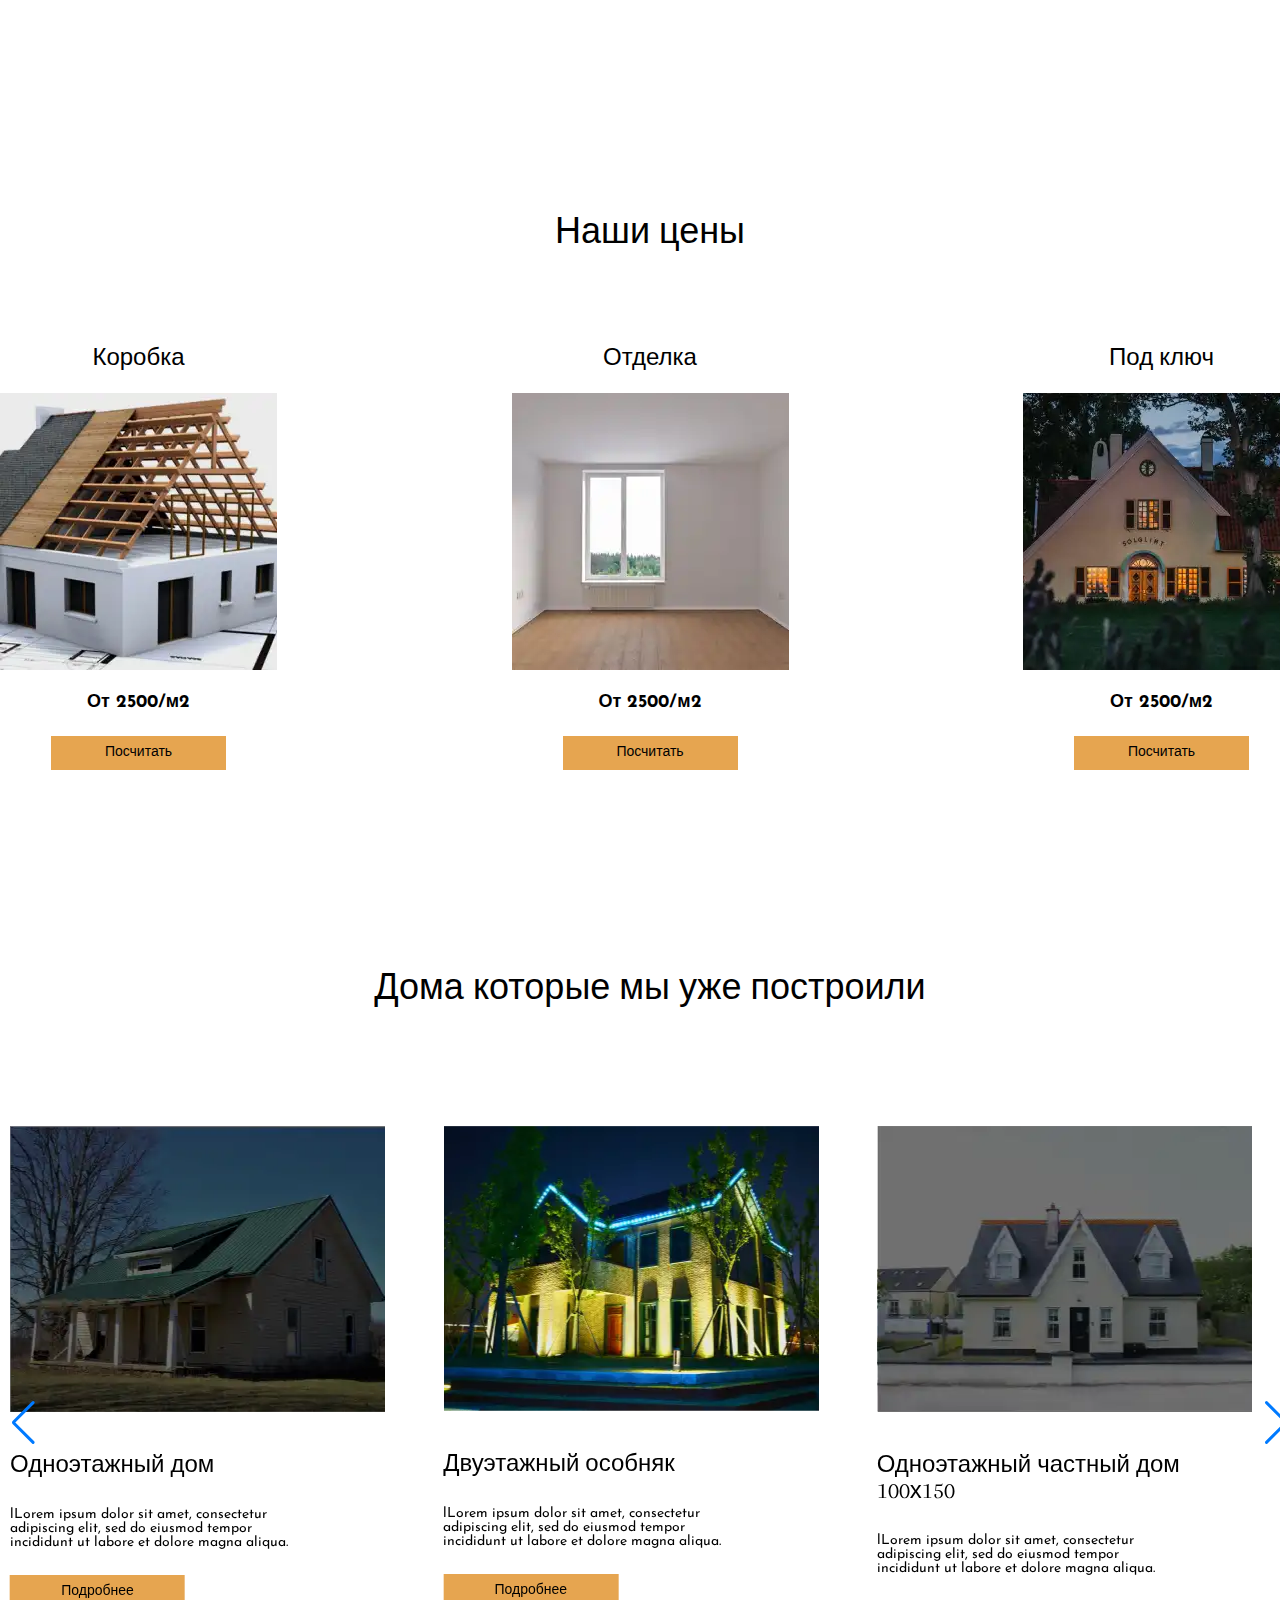
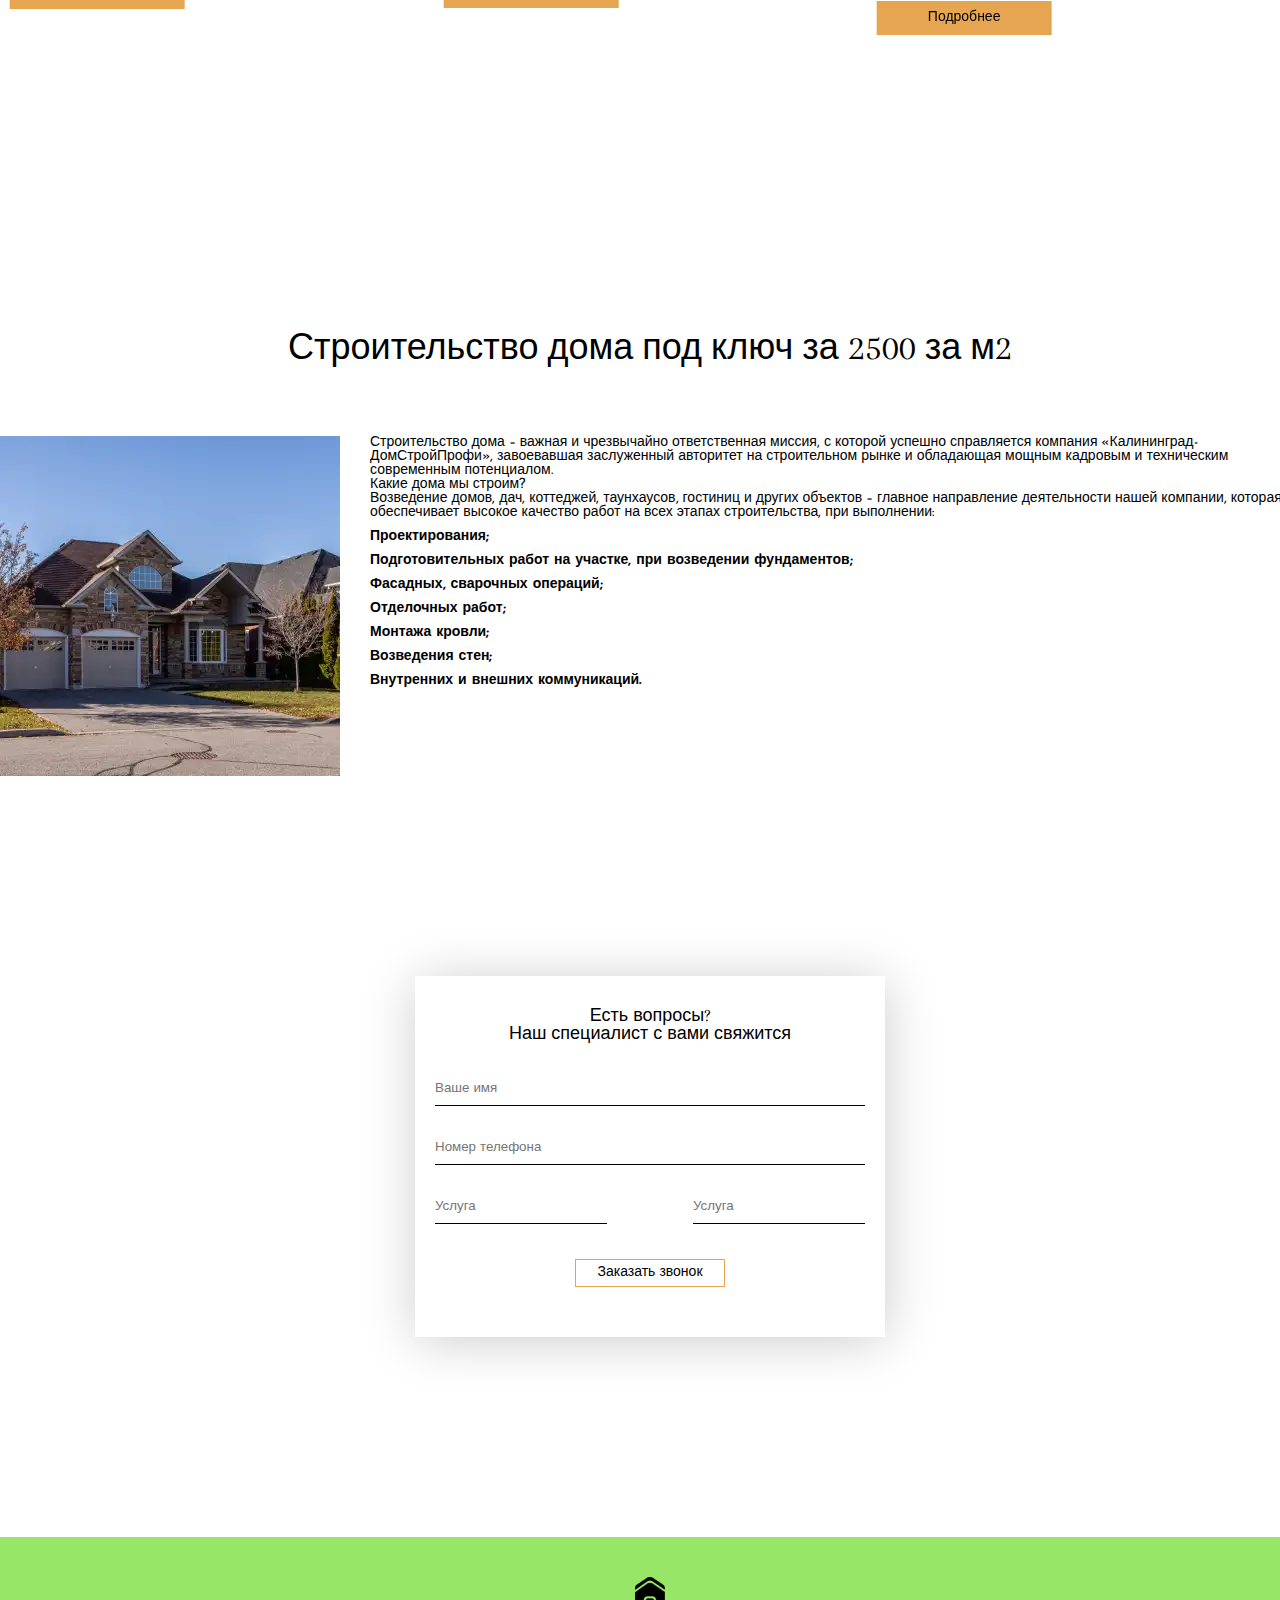
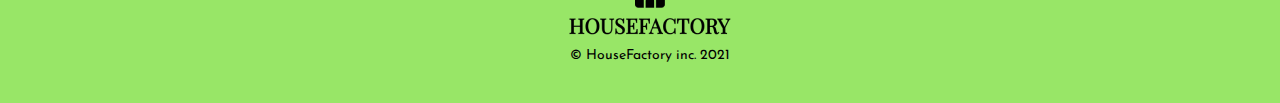
<file: services-turnkey-house.html>
<!DOCTYPE html><html lang="en"><head>   <meta charset="UTF-8">   <meta http-equiv="X-UA-Compatible" content="IE=edge">   <meta name="viewport" content="width=" device-width", initial-scale=1.0">   <link rel="shortcut icon" href="favicon.ico" type="image/x-icon">   <link rel="preconnect" href="https://fonts.gstatic.com">   <link href="https://fonts.googleapis.com/css2?family=Arapey&family=Josefin+Sans:wght@300;400;700&display=swap"      rel="stylesheet">   <link rel="stylesheet" href="css/style.min.css">   <link rel="stylesheet" href="https://unpkg.com/swiper/swiper-bundle.min.css" />   <title>Строительcтво домов под ключ</title>   <title>Дом под ключ</title></head><body>   <header class="header">   <div class="container">      <div class="header__wrapper">         <div class="header__logo">            <a href="#">               <a href="index.html">                  <picture><source srcset="img/main/logo.webp" type="image/webp"><img src="img/main/logo.png" alt="HouseFactory" class="header__logo" title="Вернуться на главную"></picture>               </a>            </a>         </div>         <nav class="menu">            <ul class="menu__links">               <li>                  <a href="index.html" class="menu__link">                     Главная                     <span"></span>                  </a>               </li>               <li>                  <a href="#" class="menu__link">                     О нас                  </a>               </li>               <li>                  <a href="#" class="menu__link">Услуги</a>                  <span class="menu__arrow arrow"></span>                  <ul class="sub-menu__links">                     <li>                        <a class="sub-menu__link link_1" href="services-turnkey-house.html">Дом под ключ</a>                     </li>                     <li>                        <a class="sub-menu__link" href="construction-services-page.html">Строительные работы</a>                     </li>                  </ul>               </li>               <li>                  <a href="#" class="menu__link">                     Цены                  </a>               </li>               <li>                  <a href="#" class="menu__link">                     FAQ                  </a>               </li>               <li>                  <a href="#" class="menu__link">                     Контакты                  </a>               </li>            </ul>         </nav>         <div class="header__call">            <div class="header__tel">               <a class="tel" href="tel:+79994959102">+7 (999) 495 91 02</a>            </div>            <div class="header__call-back">               <a href="" class="header__btn-cal btn">Заказать звонок</a>            </div>         </div>      </div>   </div></header>   <div class="page-service-turnkey-house">      <section class="page-service-turnkey-house__first-view first-view-service">         <div class="container">            <div class="first-view-service__wrapper">               <div class="first-view-service__ofer">                  <h1 class="first-view-service__title">Строительство домов <br> под ключ</h1>                  <p class="first-view-service__text">                     Строительство домов под ключ — основная наша специализация.                  </p>                  <p class="first-view-service__sub-title">                     С нами 100% <strong>безопасно</strong> и <strong>выгодно</strong> работать <br>                     потому что:                  </p>                  <ul class="first-view-service__advantages">                     <div class="first-view-service__advantage">                        <li>Более 5 лет опыт в строительстве домов; </li>                     </div>                     <li class="first-view-service__advantage">                        10 лет гарантии н дом и более 20 лет на используемы материалы;                     </li>                     <li class="first-view-service__advantage">                        Постянно проходящие акции для наших клиентов и не только;                     </li>                     <li class="first-view-service__advantage">Всего 30% предоплата на каждом этапе работы;</li>                     <li class="first-view-service__advantage">Есть все лецензии, работаем по договору.</li>                  </ul>               </div>               <div class="first-view-service__img">                  <picture><source srcset="img/second/main_bg.webp" type="image/webp"><img src="img/second/main_bg.png" alt="House"></picture>               </div>            </div>            <div class="first-view-service__scroll">               <picture><source srcset="img/second/scroll_ico.webp" type="image/webp"><img src="img/second/scroll_ico.png" alt="Крути вниз"></picture>            </div>         </div>      </section>      <section class="houses">         <div class="container">            <h2 class="houses__title title">Дома которые мы строим</h2>            <div class="houses__wrapper">               <div class="houses__content content-houses">                  <div class="content-houses__img">                     <picture><source srcset="img/second/house_1.webp" type="image/webp"><img src="img/second/house_1.png" alt="house"></picture>                  </div>                  <div class="content-houses__title">Одноэтажные дома</div>               </div>               <div class="houses__content content-houses">                  <div class="content-houses__img">                     <picture><source srcset="img/second/house_2.webp" type="image/webp"><img src="img/second/house_2.png" alt="house"></picture>                  </div>                  <div class="content-houses__title">Двуэтажные дома</div>               </div>               <div class="houses__content content-houses">                  <div class="content-houses__img">                     <picture><source srcset="img/second/house_3.webp" type="image/webp"><img src="img/second/house_3.png" alt="house"></picture>                  </div>                  <div class="content-houses__title">Одноэтажные дома с гаражом</div>               </div>            </div>         </div>      </section>      <section class="prices">         <div class="container">            <h2 class="prices__title title">Наши цены</h2>            <div class="prices__wrapper">               <div class="price__content content-prices">                  <h3 class="content-prices__title">Коробка</h3>                  <div class="content-prices__img">                     <picture><source srcset="img/second/price_1.webp" type="image/webp"><img src="img/second/price_1.png" alt="Цена коробка"></picture>                  </div>                  <div class="content-prices__price">                     <h4>От 2500/м2</h4>                  </div>                  <a href="#" class="content-price__btn btn">Посчитать</a>               </div>               <div class="price__content content-prices">                  <h3 class="content-prices__title">Отделка</h3>                  <div class="content-prices__img">                     <picture><source srcset="img/second/price_2.webp" type="image/webp"><img src="img/second/price_2.png" alt="Цена коробка"></picture>                  </div>                  <div class="content-prices__price">                     <h4>От 2500/м2</h4>                  </div>                  <a href="#" class="content-price__btn btn">Посчитать</a>               </div>               <div class="price__content content-prices">                  <h3 class="content-prices__title">Под ключ</h3>                  <div class="content-prices__img">                     <picture><source srcset="img/second/price_3.webp" type="image/webp"><img src="img/second/price_3.png" alt="Цена коробка"></picture>                  </div>                  <div class="content-prices__price">                     <h4>От 2500/м2</h4>                  </div>                  <div>                     <a href="#" class="content-price__btn btn">Посчитать</a>                  </div>               </div>            </div>         </div>      </section>      <section class="portfolio">         <div class="container">            <div class="portfolio__wrapper">   <div class="portfolio__title title">Дома которые мы уже построили</div>   <div class="portfolio-slider swiper-container">      <div class="portfolio-slider__wrapper swiper-wrapper">         <div class="portfolio-slider__slide swiper-slide">            <div class="portfolio-slider__container slider-img">               <div class="slider-img swiper-container">                  <div class="slider-img__wrapper swiper-wrapper">                     <div class="slider-img__slide swiper-slide">                        <picture><source srcset="img/main/house_1.webp" type="image/webp"><img src="img/main/house_1.png" alt="Дом"></picture>                     </div>                     <div class="slider-img__slide swiper-slide">                        <picture><source srcset="img/main/house_1.webp" type="image/webp"><img src="img/main/house_1.png" alt="Дом"></picture>                     </div>                     <div class="slider-img__slide swiper-slide">                        <picture><source srcset="img/main/house_1.webp" type="image/webp"><img src="img/main/house_1.png" alt="Дом"></picture>                     </div>                  </div>                  <div class="swiper-pagination"></div>               </div>               <div class="portfolio-slider__title">Загородный дом 125х130</div>               <div class="portfolio-slider__text">                  lLorem ipsum dolor sit amet, consectetur adipiscing elit, sed                  do eiusmod tempor incididunt ut labore et dolore magna aliqua.               </div>               <a class="portfolio-slider__btn btn" href="#"> Подробнее</a>            </div>         </div>         <div class="portfolio-slider__slide swiper-slide">            <div class="portfolio-slider__container slider-img">               <div class="slider-img swiper-container">                  <div class="slider-img__wrapper swiper-wrapper">                     <div class="slider-img__slide swiper-slide">                        <picture><source srcset="img/main/house_2.webp" type="image/webp"><img src="img/main/house_2.png" alt="Дом"></picture>                     </div>                     <div class="slider-img__slide swiper-slide">                        <picture><source srcset="img/main/house_2.webp" type="image/webp"><img src="img/main/house_2.png" alt="Дом"></picture>                     </div>                     <div class="slider-img__slide swiper-slide">                        <picture><source srcset="img/main/house_2.webp" type="image/webp"><img src="img/main/house_2.png" alt="Дом"></picture>                     </div>                  </div>                  <div class="swiper-pagination"></div>               </div>               <div class="portfolio-slider__title">Одноэтажный дом </div>               <div class="portfolio-slider__text">                  lLorem ipsum dolor sit amet, consectetur adipiscing elit, sed                  do eiusmod tempor incididunt ut labore et dolore magna aliqua.               </div>               <a class="portfolio-slider__btn btn" href="#"> Подробнее</a>            </div>         </div>         <div class="portfolio-slider__slide swiper-slide">            <div class="portfolio-slider__container slider-img">               <div class="slider-img swiper-container">                  <div class="slider-img__wrapper swiper-wrapper">                     <div class="slider-img__slide swiper-slide">                        <picture><source srcset="img/main/house_3.webp" type="image/webp"><img src="img/main/house_3.png" alt="Дом"></picture>                     </div>                     <div class="slider-img__slide swiper-slide">                        <picture><source srcset="img/main/house_3.webp" type="image/webp"><img src="img/main/house_3.png" alt="Дом"></picture>                     </div>                     <div class="slider-img__slide swiper-slide">                        <picture><source srcset="img/main/house_3.webp" type="image/webp"><img src="img/main/house_3.png" alt="Дом"></picture>                     </div>                  </div>                  <div class="swiper-pagination"></div>               </div>               <div class="portfolio-slider__title">Двуэтажный особняк</div>               <div class="portfolio-slider__text">                  lLorem ipsum dolor sit amet, consectetur adipiscing elit, sed                  do eiusmod tempor incididunt ut labore et dolore magna aliqua.               </div>               <a class="portfolio-slider__btn btn" href="#"> Подробнее</a>            </div>         </div>         <div class="portfolio-slider__slide swiper-slide">            <div class="portfolio-slider__container slider-img">               <div class="slider-img swiper-container">                  <div class="slider-img__wrapper swiper-wrapper">                     <div class="slider-img__slide swiper-slide">                        <picture><source srcset="img/main/house_4.webp" type="image/webp"><img src="img/main/house_4.png" alt="Дом"></picture>                     </div>                     <div class="slider-img__slide swiper-slide">                        <picture><source srcset="img/main/house_4.webp" type="image/webp"><img src="img/main/house_4.png" alt="Дом"></picture>                     </div>                     <div class="slider-img__slide swiper-slide">                        <picture><source srcset="img/main/house_4.webp" type="image/webp"><img src="img/main/house_4.png" alt="Дом"></picture>                     </div>                  </div>                  <div class="swiper-pagination"></div>               </div>               <div class="portfolio-slider__title">Одноэтажный частный дом 100х150</div>               <div class="portfolio-slider__text">                  lLorem ipsum dolor sit amet, consectetur adipiscing elit, sed                  do eiusmod tempor incididunt ut labore et dolore magna aliqua.               </div>               <a class="portfolio-slider__btn btn" href="#"> Подробнее</a>            </div>         </div>         <div class="portfolio-slider__slide swiper-slide">            <div class="portfolio-slider__container slider-img">               <div class="slider-img swiper-container">                  <div class="slider-img__wrapper swiper-wrapper">                     <div class="slider-img__slide swiper-slide">                        <picture><source srcset="img/main/house_5.webp" type="image/webp"><img src="img/main/house_5.png" alt="Дом"></picture>                     </div>                     <div class="slider-img__slide swiper-slide">                        <picture><source srcset="img/main/house_5.webp" type="image/webp"><img src="img/main/house_5.png" alt="Дом"></picture>                     </div>                     <div class="slider-img__slide swiper-slide">                        <picture><source srcset="img/main/house_5.webp" type="image/webp"><img src="img/main/house_5.png" alt="Дом"></picture>                     </div>                  </div>                  <div class="swiper-pagination"></div>               </div>               <div class="portfolio-slider__title">Домик в горах</div>               <div class="portfolio-slider__text">                  lLorem ipsum dolor sit amet, consectetur adipiscing elit, sed                  do eiusmod tempor incididunt ut labore et dolore magna aliqua.               </div>               <a class="portfolio-slider__btn btn" href="#"> Подробнее</a>            </div>         </div>         <div class="portfolio-slider__slide swiper-slide">            <div class="portfolio-slider__container slider-img">               <div class="slider-img swiper-container">                  <div class="slider-img__wrapper swiper-wrapper">                     <div class="slider-img__slide swiper-slide">                        <picture><source srcset="img/main/house_6.webp" type="image/webp"><img src="img/main/house_6.png" alt="Дом"></picture>                     </div>                     <div class="slider-img__slide swiper-slide">                        <picture><source srcset="img/main/house_6.webp" type="image/webp"><img src="img/main/house_6.png" alt="Дом"></picture>                     </div>                     <div class="slider-img__slide swiper-slide">                        <picture><source srcset="img/main/house_6.webp" type="image/webp"><img src="img/main/house_6.png" alt="Дом"></picture>                     </div>                  </div>                  <div class="swiper-pagination"></div>               </div>               <div class="portfolio-slider__title">Особняк на берегу озера</div>               <div class="portfolio-slider__text">                  lLorem ipsum dolor sit amet, consectetur adipiscing elit, sed                  do eiusmod tempor incididunt ut labore et dolore magna aliqua.               </div>               <a class="portfolio-slider__btn btn" href="#"> Подробнее</a>            </div>         </div>      </div>      <div class="swiper-button-prev"></div>      <div class="swiper-button-next"></div>      <div class="swiper-pagination"></div>   </div></div>         </div>      </section>      <section class="turnkey-house">         <div class="container">            <h1 class="turnkey-house__title title">Строительство дома под ключ за 2500 за м2</h1>            <div class="turnkey-house__wrapper">               <div class="turnkey-house__img">                  <picture><source srcset="img/second/house_6.webp" type="image/webp"><img src="img/second/house_6.png" alt="Дом под ключ"></picture>               </div>               <div class="turnkey-house__content">                  <div class="turnkey-house__text">                     <p>                        Строительство дома – важная и чрезвычайно ответственная миссия, с которой успешно справляется                        компания «Калининград-ДомСтройПрофи», завоевавшая заслуженный авторитет на строительном рынке и                        обладающая мощным кадровым и техническим современным потенциалом.                     </p>                     <p>Какие дома мы строим?</p>                     <p>                        Возведение домов, дач, коттеджей, таунхаусов, гостиниц и других объектов – главное направление                        деятельности нашей компании, которая обеспечивает высокое качество работ на всех этапах                        строительства, при выполнении:                     </p>                  </div>                  <ul class="turnkey-house__list">                     <div class="turnkey-house__item">                        <li>Проектирования;</li>                     </div>                     <li class="turnkey-house__item">Подготовительных работ на участке, при возведении фундаментов;</li>                     <li class="turnkey-house__item">Фасадных, сварочных операций;</li>                     <li class="turnkey-house__item">Отделочных работ;</li>                     <li class="turnkey-house__item">Монтажа кровли;</li>                     <li class="turnkey-house__item">Возведения стен;</li>                     <li class="turnkey-house__item">Внутренних и внешних коммуникаций.</li>                  </ul>               </div>            </div>         </div>      </section>      <section class="call-back">   <div class="container">      <div class="call-back__wrapper">         <h3 class="call-back__title">Есть вопросы? <br> Наш специалист с вами свяжится</h3>         <form class="call-back__content" action="#" method="post">            <input class="call-back__name input-call" type="text" placeholder="Ваше имя">            <input class="call-back__phone input-call" type="tel" placeholder="Номер телефона">            <div class="call-back__services input-call">               <input class="call-back__service" type="text" placeholder="Услуга">               <input class="call-back__service" type="text" placeholder="Услуга">            </div>            <div class="call-back__active">               <a type="button" href="#" class="call-back__btn btn-v2">Заказать звонок</a>            </div>         </form>      </div>   </div></section>   </div>   <footer class="footer">   <div class="container">      <div class="footer__content">         <picture><source srcset="img/main/logo.webp" type="image/webp"><img src="img/main/logo.png" alt="HouseFactory" class="footer__logo"></picture>         <p class="footer__copyright">            © HouseFactory inc. 2021         </p>      </div>   </div></footer>   <script src="https://unpkg.com/swiper/swiper-bundle.min.js"></script>   <script src="js/script.min.js"></script></body></html>
</file>
<file: css/style.min.css>
@charset "UTF-8";*{padding:0;margin:0;border:0}*,:after,:before{box-sizing:border-box}:active,:focus{outline:0}a:active,a:focus{outline:0}aside,footer,header,nav{display:block}body,html{height:100%;width:100%;font-size:100%;line-height:1;font-size:14px;-ms-text-size-adjust:100%;-moz-text-size-adjust:100%;-webkit-text-size-adjust:100%}button,input,textarea{font-family:inherit}input::-ms-clear{display:none}button{cursor:pointer}button::-moz-focus-inner{padding:0;border:0}a,a:visited{text-decoration:none}a:hover{text-decoration:none}ul li{list-style:none}img{vertical-align:top}h1,h2,h3,h4,h5,h6{font-size:inherit;font-weight:inherit}.header{min-width:100%;min-height:110px;background:#98e667;display:flex;align-items:center;position:fixed;z-index:100}.header a{color:#000}.header__wrapper{display:flex;justify-content:space-between;align-items:center}.header__call{display:flex;flex-direction:column;align-items:center}.header__tel{margin:0 0 5px 0}.header__btn-cal{text-align:center;text-transform:uppercase}.menu__links{display:flex;justify-content:space-between;min-width:450px}.menu__links>li{position:relative}.menu__links>li:hover .sub-menu__links{display:block}.menu__link{position:relative;transition:.5s ease;padding:0 0 5px 0}.menu__link::before{content:'';display:flex}.menu__link:hover{border-bottom:2px solid #39a8e6}.sub-menu__links{display:none;position:absolute;padding:22px 0 0 0;left:0;top:10px;width:195px;transition:.5s ease}.sub-menu__links a{color:#000}.sub-menu__links li{background:#fff}.sub-menu__link{display:inline-block;margin:12px 0 12px 22px}.sub-menu__link:hover{border-bottom:2px solid #39a8e6}:root{--swiper-pagination-color:var(--swiper-theme-color)}.swiper-pagination{position:absolute;text-align:center;transition:.3s opacity;transform:translate3d(0,0,0);z-index:10}.swiper-pagination.swiper-pagination-hidden{opacity:0}.swiper-container-horizontal>.swiper-pagination-bullets,.swiper-pagination-custom,.swiper-pagination-fraction{bottom:10px;left:0;width:100%}.swiper-pagination-bullets-dynamic{overflow:hidden;font-size:0}.swiper-pagination-bullets-dynamic .swiper-pagination-bullet{transform:scale(.33);position:relative}.swiper-pagination-bullets-dynamic .swiper-pagination-bullet-active{transform:scale(1)}.swiper-pagination-bullets-dynamic .swiper-pagination-bullet-active-main{transform:scale(1)}.swiper-pagination-bullets-dynamic .swiper-pagination-bullet-active-prev{transform:scale(.66)}.swiper-pagination-bullets-dynamic .swiper-pagination-bullet-active-prev-prev{transform:scale(.33)}.swiper-pagination-bullets-dynamic .swiper-pagination-bullet-active-next{transform:scale(.66)}.swiper-pagination-bullets-dynamic .swiper-pagination-bullet-active-next-next{transform:scale(.33)}.swiper-pagination-bullet{width:20px;height:20px;display:inline-block;border-radius:50%;background:#000;opacity:.2}button.swiper-pagination-bullet{border:none;margin:0;padding:0;box-shadow:none;-webkit-appearance:none;-moz-appearance:none;appearance:none}.swiper-pagination-clickable .swiper-pagination-bullet{cursor:pointer}.swiper-pagination-bullet-active{opacity:1;background:var(--swiper-pagination-color,var(--swiper-theme-color))}.swiper-container-vertical>.swiper-pagination-bullets{right:10px;top:50%;transform:translate3d(0,-50%,0)}.swiper-container-vertical>.swiper-pagination-bullets .swiper-pagination-bullet{margin:6px 0;display:block}.swiper-container-vertical>.swiper-pagination-bullets.swiper-pagination-bullets-dynamic{top:50%;transform:translateY(-50%);width:8px}.swiper-container-vertical>.swiper-pagination-bullets.swiper-pagination-bullets-dynamic .swiper-pagination-bullet{display:inline-block;transition:.2s transform,.2s top}.swiper-container-horizontal>.swiper-pagination-bullets .swiper-pagination-bullet{margin:0 4px}.swiper-container-horizontal>.swiper-pagination-bullets.swiper-pagination-bullets-dynamic{left:50%;transform:translateX(-50%);white-space:nowrap}.swiper-container-horizontal>.swiper-pagination-bullets.swiper-pagination-bullets-dynamic .swiper-pagination-bullet{transition:.2s transform,.2s left}.swiper-container-horizontal.swiper-container-rtl>.swiper-pagination-bullets-dynamic .swiper-pagination-bullet{transition:.2s transform,.2s right}.swiper-pagination-progressbar{background:rgba(0,0,0,.25);position:absolute}.swiper-pagination-progressbar .swiper-pagination-progressbar-fill{background:var(--swiper-pagination-color,var(--swiper-theme-color));position:absolute;left:0;top:0;width:100%;height:100%;transform:scale(0);transform-origin:left top}.swiper-container-rtl .swiper-pagination-progressbar .swiper-pagination-progressbar-fill{transform-origin:right top}.swiper-container-horizontal>.swiper-pagination-progressbar,.swiper-container-vertical>.swiper-pagination-progressbar.swiper-pagination-progressbar-opposite{width:100%;height:4px;left:0;top:0}.swiper-container-horizontal>.swiper-pagination-progressbar.swiper-pagination-progressbar-opposite,.swiper-container-vertical>.swiper-pagination-progressbar{width:4px;height:100%;left:0;top:0}.swiper-pagination-white{--swiper-pagination-color:#ffffff}.swiper-pagination-black{--swiper-pagination-color:#000000}.swiper-pagination-lock{display:none}@font-face{font-family:swiper-icons;src:url("data:application/font-woff;charset=utf-8;base64, [base64]//wADZ2x5ZgAAAywAAADMAAAD2MHtryVoZWFkAAABbAAAADAAAAA2E2+eoWhoZWEAAAGcAAAAHwAAACQC9gDzaG10eAAAAigAAAAZAAAArgJkABFsb2NhAAAC0AAAAFoAAABaFQAUGG1heHAAAAG8AAAAHwAAACAAcABAbmFtZQAAA/gAAAE5AAACXvFdBwlwb3N0AAAFNAAAAGIAAACE5s74hXjaY2BkYGAAYpf5Hu/j+W2+MnAzMYDAzaX6QjD6/4//Bxj5GA8AuRwMYGkAPywL13jaY2BkYGA88P8Agx4j+/8fQDYfA1AEBWgDAIB2BOoAeNpjYGRgYNBh4GdgYgABEMnIABJzYNADCQAACWgAsQB42mNgYfzCOIGBlYGB0YcxjYGBwR1Kf2WQZGhhYGBiYGVmgAFGBiQQkOaawtDAoMBQxXjg/wEGPcYDDA4wNUA2CCgwsAAAO4EL6gAAeNpj2M0gyAACqxgGNWBkZ2D4/wMA+xkDdgAAAHjaY2BgYGaAYBkGRgYQiAHyGMF8FgYHIM3DwMHABGQrMOgyWDLEM1T9/w8UBfEMgLzE////P/5//f/V/xv+r4eaAAeMbAxwIUYmIMHEgKYAYjUcsDAwsLKxc3BycfPw8jEQA/[base64]/uznmfPFBNODM2K7MTQ45YEAZqGP81AmGGcF3iPqOop0r1SPTaTbVkfUe4HXj97wYE+yNwWYxwWu4v1ugWHgo3S1XdZEVqWM7ET0cfnLGxWfkgR42o2PvWrDMBSFj/IHLaF0zKjRgdiVMwScNRAoWUoH78Y2icB/yIY09An6AH2Bdu/UB+yxopYshQiEvnvu0dURgDt8QeC8PDw7Fpji3fEA4z/PEJ6YOB5hKh4dj3EvXhxPqH/SKUY3rJ7srZ4FZnh1PMAtPhwP6fl2PMJMPDgeQ4rY8YT6Gzao0eAEA409DuggmTnFnOcSCiEiLMgxCiTI6Cq5DZUd3Qmp10vO0LaLTd2cjN4fOumlc7lUYbSQcZFkutRG7g6JKZKy0RmdLY680CDnEJ+UMkpFFe1RN7nxdVpXrC4aTtnaurOnYercZg2YVmLN/d/gczfEimrE/fs/bOuq29Zmn8tloORaXgZgGa78yO9/cnXm2BpaGvq25Dv9S4E9+5SIc9PqupJKhYFSSl47+Qcr1mYNAAAAeNptw0cKwkAAAMDZJA8Q7OUJvkLsPfZ6zFVERPy8qHh2YER+3i/BP83vIBLLySsoKimrqKqpa2hp6+jq6RsYGhmbmJqZSy0sraxtbO3sHRydnEMU4uR6yx7JJXveP7WrDycAAAAAAAH//wACeNpjYGRgYOABYhkgZgJCZgZNBkYGLQZtIJsFLMYAAAw3ALgAeNolizEKgDAQBCchRbC2sFER0YD6qVQiBCv/H9ezGI6Z5XBAw8CBK/m5iQQVauVbXLnOrMZv2oLdKFa8Pjuru2hJzGabmOSLzNMzvutpB3N42mNgZGBg4GKQYzBhYMxJLMlj4GBgAYow/P/PAJJhLM6sSoWKfWCAAwDAjgbRAAB42mNgYGBkAIIbCZo5IPrmUn0hGA0AO8EFTQAA") format("woff");font-weight:400;font-style:normal}:root{--swiper-theme-color:#007aff}.swiper-container{margin-left:auto;margin-right:auto;position:relative;overflow:hidden;list-style:none;padding:0;z-index:1}.swiper-container-vertical>.swiper-wrapper{flex-direction:column}.swiper-wrapper{position:relative;width:100%;height:100%;z-index:1;display:flex;transition-property:transform;box-sizing:content-box}.swiper-container-android .swiper-slide,.swiper-wrapper{transform:translate3d(0,0,0)}.swiper-container-multirow>.swiper-wrapper{flex-wrap:wrap}.swiper-container-multirow-column>.swiper-wrapper{flex-wrap:wrap;flex-direction:column}.swiper-container-free-mode>.swiper-wrapper{transition-timing-function:ease-out;margin:0 auto}.swiper-container-pointer-events{touch-action:pan-y}.swiper-container-pointer-events.swiper-container-vertical{touch-action:pan-x}.swiper-slide{flex-shrink:0;width:100%;height:100%;position:relative;transition-property:transform}.swiper-slide-invisible-blank{visibility:hidden}.swiper-container-autoheight,.swiper-container-autoheight .swiper-slide{height:auto}.swiper-container-autoheight .swiper-wrapper{align-items:flex-start;transition-property:transform,height}.swiper-container-3d{perspective:1200px}.swiper-container-3d .swiper-cube-shadow,.swiper-container-3d .swiper-slide,.swiper-container-3d .swiper-slide-shadow-bottom,.swiper-container-3d .swiper-slide-shadow-left,.swiper-container-3d .swiper-slide-shadow-right,.swiper-container-3d .swiper-slide-shadow-top,.swiper-container-3d .swiper-wrapper{transform-style:preserve-3d}.swiper-container-3d .swiper-slide-shadow-bottom,.swiper-container-3d .swiper-slide-shadow-left,.swiper-container-3d .swiper-slide-shadow-right,.swiper-container-3d .swiper-slide-shadow-top{position:absolute;left:0;top:0;width:100%;height:100%;pointer-events:none;z-index:10}.swiper-container-3d .swiper-slide-shadow-left{background-image:linear-gradient(to left,rgba(0,0,0,.5),rgba(0,0,0,0))}.swiper-container-3d .swiper-slide-shadow-right{background-image:linear-gradient(to right,rgba(0,0,0,.5),rgba(0,0,0,0))}.swiper-container-3d .swiper-slide-shadow-top{background-image:linear-gradient(to top,rgba(0,0,0,.5),rgba(0,0,0,0))}.swiper-container-3d .swiper-slide-shadow-bottom{background-image:linear-gradient(to bottom,rgba(0,0,0,.5),rgba(0,0,0,0))}.swiper-container-css-mode>.swiper-wrapper{overflow:auto;scrollbar-width:none;-ms-overflow-style:none}.swiper-container-css-mode>.swiper-wrapper::-webkit-scrollbar{display:none}.swiper-container-css-mode>.swiper-wrapper>.swiper-slide{scroll-snap-align:start start}.swiper-container-horizontal.swiper-container-css-mode>.swiper-wrapper{-ms-scroll-snap-type:x mandatory;scroll-snap-type:x mandatory}.swiper-container-vertical.swiper-container-css-mode>.swiper-wrapper{-ms-scroll-snap-type:y mandatory;scroll-snap-type:y mandatory}body{position:relative;font-family:'Josefin Sans',sans-serif;font-weight:400;font-size:14px;color:#fff}.container{width:1300px;margin:0 auto}.btn{background:#e6a550;padding:10px 0;display:inline-block;width:175px;transition:.5s ease;text-align:center;color:#000}.btn:hover{background:#bd781f}.btn-v2{display:block;width:150px;border:1px solid #e6a550;padding:6px 0;text-align:center;transition:.5s ease}.btn-v2:hover{background:#e6a550;color:#000}.title{color:#000;font-family:Arapey,sans-serif;font-size:36px;text-align:center}.active{transform:rotate(-180deg)}.main{padding:110px 0 0 0}.no-webp .main__first-view{background:url(../img/main/main_bg.png) 0 0/cover no-repeat}.main__first-view{padding:75px 0 35px 0}.first-view__wrapper{display:flex;min-width:1210px;justify-content:space-around;margin:0 0 50px 0}.first-view__offer{min-width:640px;padding:165px 0 0 0}.first-view__title{font-family:Arapey,sans-serif;font-size:48px;line-height:135.41667%;letter-spacing:.045em;margin:0 0 20px 0}.first-view__text{font-size:18px;margin:0 0 25px 0}.first-view__btn{display:flex}.first-view__scroll{text-align:center}.btn-first-view__btn{color:#fff;margin:0 30px 0 0}.btn-first-view__btn:last-child{margin:0}.calculation{min-height:470px;background:rgba(255,255,255,.28);box-shadow:1px 4px 50px rgba(152,230,103,.11);padding:10px 0 50px 0}.calculation__wrapper{min-width:375px;margin:0 auto;padding:50px 55px 0 55px}.calculation__title{text-align:center;font-family:Arapey,sans-serif;font-size:18px;line-height:111.11111%}.calculation__btn{display:flex;align-items:center;width:150px;padding:10px 0 7px 0;justify-content:center;margin:0 auto}.calculation__btn a{color:#000}.input-calculation{display:flex;justify-content:space-between;align-items:center;color:#fff;width:470px;margin:0 0 40px 0}.input-calculation:last-child{margin:50px 0 0 0}.input-calculation__text{font-size:16px}.input-calculation__input input{padding:0 0 0 20px;color:#fff;width:260px;height:35px;border:1px solid #fff;height:35px;background:0 0}.main__services{color:#000;padding:200px 0 0 0}.services-main__title{margin:0 0 90px 0}.services-main__wrapper{position:relative;display:flex;justify-content:space-between;flex-wrap:wrap;margin:0 -5px}.services-main__service{max-width:620px;margin:0 0 70px 0}.service-main{background:#f1f1f1;cursor:pointer;padding:0 10px 0 0;position:relative}.service-main__wrapper{align-items:center;display:flex;justify-content:space-between}.service-main__column{padding:0 0 0 25px}.service-main__tittle{font-family:Arapey,sans-serif;font-size:18px;margin:0 0 15px 0}.service-main__arrow{transition:.5s ease}.service-main__details{background:#39a8e6;position:absolute;z-index:1;opacity:0;padding:36px 40px 30px 26px;transition:.5s ease 0s;max-width:620px;visibility:hidden;pointer-events:none;transform:translate(0,10%)}.service-main .open{opacity:1;visibility:visible;pointer-events:all;transform:translate(0,0)}.service-main__btn{color:#000;justify-content:end;text-transform:none;text-align:center;position:absolute;right:0;top:100%}.details__title{font-weight:700;font-size:18px;margin:0 0 13px 0;align-self:flex-start}.details__text{margin:0 0 30px 0}.details__prices{align-items:center;display:flex;min-width:580px;justify-content:space-between}.details__price{font-weight:700;font-size:18px}.details__btn{width:145px;text-align:center;color:#000}.about{padding:200px 0 0 0;color:#000;text-align:center}.about__title{margin:0 0 30px 0}.about__text{font-weight:300;line-height:150%}.advantages{padding:200px 0 0 0;color:#000;text-align:center}.advantages__title{margin:0 0 85px 0}.advantages__wrapper{display:flex;justify-content:space-between;max-width:1100px;margin:0 auto}.advantages__content{max-width:330px}.no-webp .advantages__content:nth-child(1){background:url(../img/main/advantages_1.png) top center no-repeat}.no-webp .advantages__content:nth-child(2){background:url(../img/main/advantages_2.png) top center no-repeat}.no-webp .advantages__content:nth-child(3){background:url(../img/main/advantages_3.png) top center no-repeat}.advantages__text{line-height:107.14286%;padding:110px 0 0 0}.portfolio{padding:200px 0 0 0;color:#000;position:relative}.portfolio__title{padding:0 0 110px 0}.portfolio-slider__wrapper{display:flex;justify-content:space-between}.portfolio-slider__container{padding:10px;max-width:395px;transition:.5s ease;margin:0 0 40px 0}.portfolio-slider__container:hover{box-shadow:1px 1px 100px #98e667}.portfolio-slider__title{font-family:Arapey,sans-serif;font-size:24px;line-height:108.33333%;margin:0 0 30px 0}.portfolio-slider__text{max-width:300px;margin:0 0 25px 0}.portfolio-slider__btn{color:#000;margin:0 0 45px 0;text-align:center}.slider-img{margin:0 0 40px 0}.slider-img .swiper-pagination-bullet{background:#fff;border-radius:12px;width:20px;height:10px}.faq{color:#000;padding:200px 0 0 0}.faq .open{display:block}.faq__title{font-family:Arapey,sans-serif;margin:0 0 110px 0}.faq__title-question{font-size:18px}.faq__questions{margin:0 auto;max-width:1000px}.faq__question{border:1px solid #000;padding:24px 10px;align-items:center;margin:0 0 40px 0}.faq__content{display:flex;justify-content:space-between;align-items:center}.faq__arrow{cursor:pointer;transition:.5s ease}.faq__answer{display:none;padding:30px 0 0 0}.call-back{color:#000;padding:200px 0 0 0;margin:0 0 200px 0}.call-back__wrapper{padding:0 0 50px 0;margin:0 auto;max-width:470px;box-shadow:1px 4px 50px rgba(0,0,0,.2)}.call-back__wrapper input{display:block;border-bottom:1px solid #000;width:100%;padding:0 0 10px 0}.call-back__content{width:430px;margin:0 auto}.call-back__title{font-family:Arapey,sans-serif;font-size:18px;text-align:center;margin:0 0 40px 0;padding:30px 0 0 0}.call-back__services{display:flex;margin:0 10px 0 0;justify-content:space-between}.call-back__service{flex:0 0 40%}.call-back__active{display:flex}.call-back__btn{color:#000;margin:0 auto}.input-call{margin:0 0 35px 0}.footer{background:#98e667;color:#000}.footer__content{padding:40px 0;text-align:center}.footer__logo{margin:0 0 10px 0}.page-service-turnkey-house{color:#000;padding:110px 0 0 0}.page-service-turnkey-house__first-view{font-size:18px}.first-view-service{padding:105px 0 0 0}.first-view-service__wrapper{margin:0 0 140px 0;display:flex;justify-content:space-between}.first-view-service__title{font-family:Arapey,sans-serif;font-size:48px;line-height:108.33333%;letter-spacing:4%;margin:0 0 30px 0}.first-view-service__text{font-size:18px;letter-spacing:4%;margin:0 0 35px 0}.first-view-service__text p{margin:0 0 20px 0}.first-view-service__sub-title{margin:0 0 20px 0}.first-view-service__advantage{margin:0 0 15px 20px;padding:0 0 0 25px;position:relative}.first-view-service__advantage::before{content:'';background-color:#39a8e6;width:15px;height:15px;border-radius:50px;display:block;position:absolute;top:0;left:0}.first-view-service__scroll{text-align:center}.houses{padding:200px 0 0 0}.houses__title{margin:0 0 120px 0}.houses__wrapper{display:flex;justify-content:space-between}.houses__content{max-width:380px;text-align:center;padding:22px 42px 0 42px;transition:.5s ease}.houses__content:hover{box-shadow:5px 6px 50px rgba(152,230,103,.52)}.content-houses__title{font-size:18px;font-weight:700;margin:0 0 40px 0}.content-houses__img{margin:0 0 45px 0}.prices{padding:200px 0 0 0}.prices__title{margin:0 0 95px 0}.prices__wrapper{display:flex;justify-content:space-between}.price__content{display:flex;flex-direction:column;justify-content:space-between;min-height:425px;text-align:center}.content-prices__title{font-family:Arapey,sans-serif;font-size:24px}.content-prices__price{font-size:18px;font-weight:700}.content-price__btn{margin:0 auto}.turnkey-house{padding:200px 0 0 0}.turnkey-house__title{margin:0 0 70px 0}.turnkey-house__wrapper{display:flex;min-width:1080px;margin:0 auto}.turnkey-house__img{margin:0 30px 0 0}.turnkey-house__item{padding:10px 0 0 0;font-weight:700}.turnkey-house__item::before{content:'';background-color:#39a8e6;width:15px;height:15px;border-radius:50px;display:block;position:absolute;top:0;left:0}.page-construction-services{color:#000;padding:200px 0 0 0}.page-construction-services .open{display:block}.page-construction-services__title{font-family:Arapey,sans-serif;margin:0 0 110px 0}.page-construction-services__names{margin:0 auto;max-width:1000px}.page-construction-services__name{border:1px solid #000;padding:24px 10px;align-items:center;margin:0 0 40px 0}.page-construction-services__content{display:flex;justify-content:space-between;align-items:center}.page-construction-services__title-name{font-size:18px}.page-construction-services__arrow{cursor:pointer;transition:.5s ease}.page-construction-services__more{display:none;padding:30px 0 0 0}.webp .main__first-view{background:url(../img/main/main_bg.webp) 0 0/cover no-repeat}.webp .advantages__content:nth-child(1){background:url(../img/main/advantages_1.webp) top center no-repeat}.webp .advantages__content:nth-child(2){background:url(../img/main/advantages_2.webp) top center no-repeat}.webp .advantages__content:nth-child(3){background:url(../img/main/advantages_3.webp) top center no-repeat}
</file>
